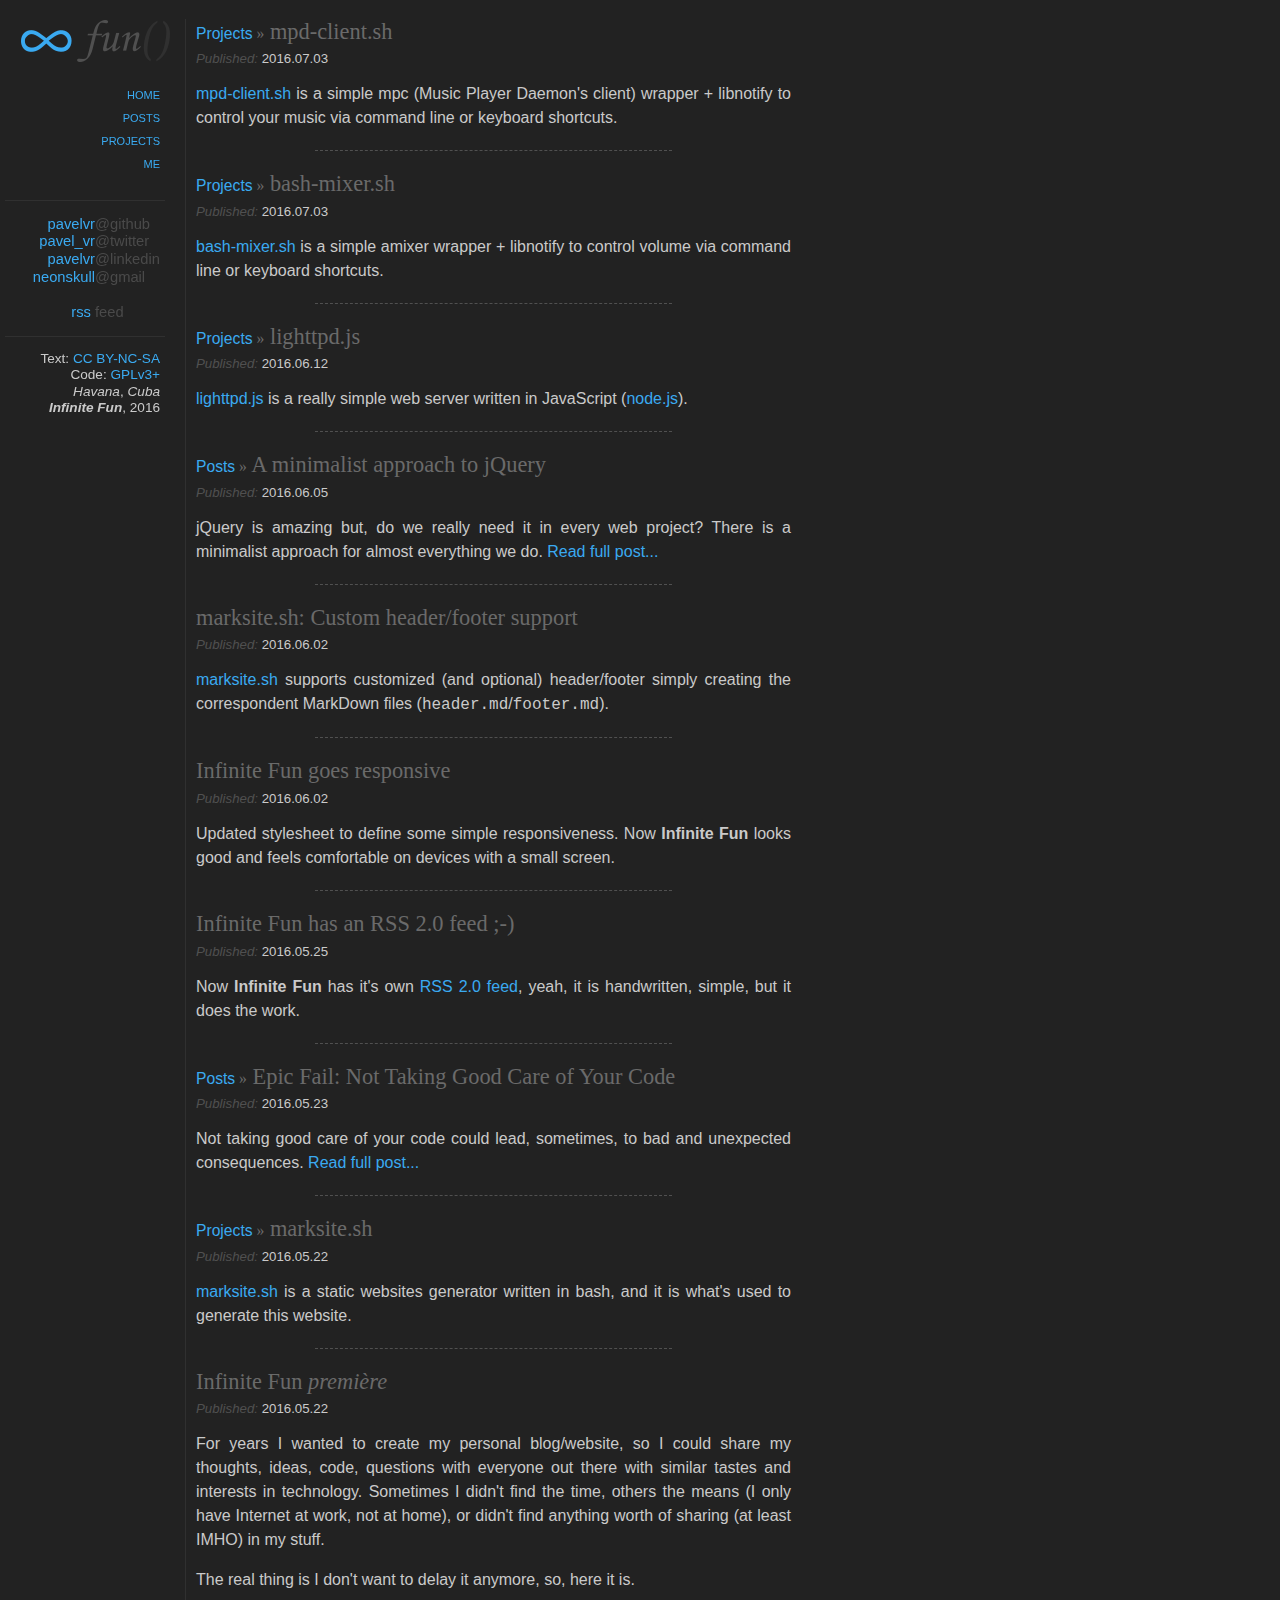
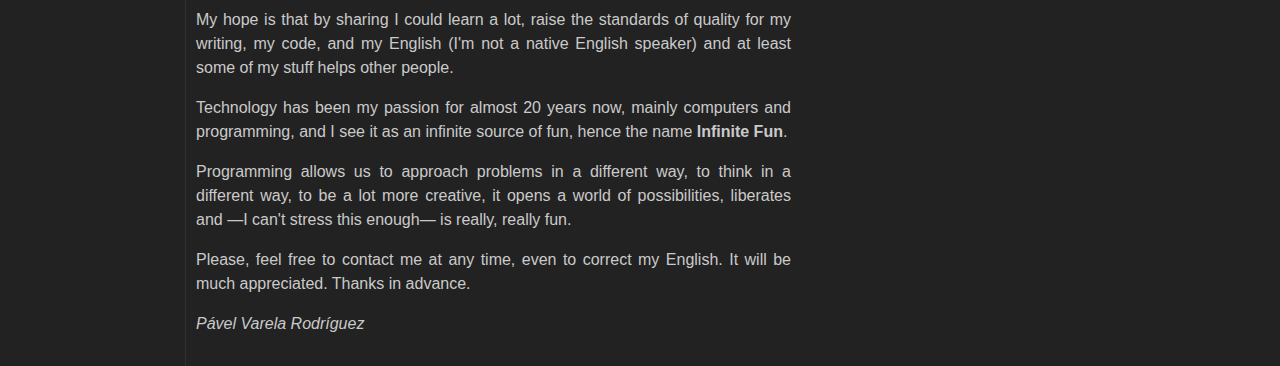
<file: index.html>
<!DOCTYPE html>
<html>
<head>
  <meta charset="utf-8">
  <meta name="generator" content="pandoc">
  <meta name="viewport" content="width=device-width, initial-scale=1.0, user-scalable=yes">
  <meta name="author" content="Pável Varela Rodríguez">
  <meta name="keywords" content="infinite fun, code, programming">
  <title>Infinite Fun – Home</title>
  <style type="text/css">code{white-space: pre;}</style>
  <link rel="stylesheet" href="css/styles.css">
  <!--[if lt IE 9]>
    <script src="//cdnjs.cloudflare.com/ajax/libs/html5shiv/3.7.3/html5shiv-printshiv.min.js"></script>
  <![endif]-->
</head>
<body>
<header>
<h1 class="title">Infinite Fun</h1>
<h2 class="author">Pável Varela Rodríguez</h2>
<h3 class="date">2016-07-03</h3>
</header>
<nav id="TOC">
<ul>
<li><a href="index.html">Home</a></li>
<li><a href="posts/index.html">Posts</a></li>
<li><a href="projects/index.html">Projects</a></li>
<li><a href="me.html">Me</a></li>
</ul>
</nav>
<h2 id="projects-mpd-client.sh"><span><a href="projects/index.html">Projects</a> »</span> mpd-client.sh</h2>
<h5 id="section" class="date">2016.07.03</h5>
<p><a href="projects/mpd-client.sh.html">mpd-client.sh</a> is a simple mpc (Music Player Daemon's client) wrapper + libnotify to control your music via command line or keyboard shortcuts.</p>
<hr />
<h2 id="projects-bash-mixer.sh"><span><a href="projects/index.html">Projects</a> »</span> bash-mixer.sh</h2>
<h5 id="section-1" class="date">2016.07.03</h5>
<p><a href="projects/bash-mixer.sh.html">bash-mixer.sh</a> is a simple amixer wrapper + libnotify to control volume via command line or keyboard shortcuts.</p>
<hr />
<h2 id="projects-lighttpd.js"><span><a href="projects/index.html">Projects</a> »</span> lighttpd.js</h2>
<h5 id="section-2" class="date">2016.06.12</h5>
<p><a href="projects/lighttpd.js.html">lighttpd.js</a> is a really simple web server written in JavaScript (<a href="http://nodejs.org/">node.js</a>).</p>
<hr />
<h2 id="posts-a-minimalist-approach-to-jquery"><span><a href="posts/index.html">Posts</a> »</span> A minimalist approach to jQuery</h2>
<h5 id="section-3" class="date">2016.06.05</h5>
<p>jQuery is amazing but, do we really need it in every web project? There is a minimalist approach for almost everything we do. <a href="posts/a-minimalist-approach-to-jquery.html">Read full post...</a></p>
<hr />
<h2 id="marksite.sh-custom-headerfooter-support">marksite.sh: Custom header/footer support</h2>
<h5 id="section-4" class="date">2016.06.02</h5>
<p><a href="projects/marksite.sh.html">marksite.sh</a> supports customized (and optional) header/footer simply creating the correspondent MarkDown files (<code>header.md</code>/<code>footer.md</code>).</p>
<hr />
<h2 id="infinite-fun-goes-responsive">Infinite Fun goes responsive</h2>
<h5 id="section-5" class="date">2016.06.02</h5>
<p>Updated stylesheet to define some simple responsiveness. Now <strong>Infinite Fun</strong> looks good and feels comfortable on devices with a small screen.</p>
<hr />
<h2 id="infinite-fun-has-an-rss-2.0-feed--">Infinite Fun has an RSS 2.0 feed ;-)</h2>
<h5 id="section-6" class="date">2016.05.25</h5>
<p>Now <strong>Infinite Fun</strong> has it's own <a href="rss.xml">RSS 2.0 feed</a>, yeah, it is handwritten, simple, but it does the work.</p>
<hr />
<h2 id="posts-epic-fail-not-taking-good-care-of-your-code"><span><a href="posts/index.html">Posts</a> »</span> Epic Fail: Not Taking Good Care of Your Code</h2>
<h5 id="section-7" class="date">2016.05.23</h5>
<p>Not taking good care of your code could lead, sometimes, to bad and unexpected consequences. <a href="posts/epic-fail-not-taking-good-care-of-your-code.html">Read full post...</a></p>
<hr />
<h2 id="projects-marksite.sh"><span><a href="projects/index.html">Projects</a> »</span> marksite.sh</h2>
<h5 id="section-8" class="date">2016.05.22</h5>
<p><a href="projects/marksite.sh.html">marksite.sh</a> is a static websites generator written in bash, and it is what's used to generate this website.</p>
<hr />
<h2 id="infinite-fun-première">Infinite Fun <em>première</em></h2>
<h5 id="section-9" class="date">2016.05.22</h5>
<p>For years I wanted to create my personal blog/website, so I could share my thoughts, ideas, code, questions with everyone out there with similar tastes and interests in technology. Sometimes I didn't find the time, others the means (I only have Internet at work, not at home), or didn't find anything worth of sharing (at least IMHO) in my stuff.</p>
<p>The real thing is I don't want to delay it anymore, so, here it is.</p>
<p>My hope is that by sharing I could learn a lot, raise the standards of quality for my writing, my code, and my English (I'm not a native English speaker) and at least some of my stuff helps other people.</p>
<p>Technology has been my passion for almost 20 years now, mainly computers and programming, and I see it as an infinite source of fun, hence the name <strong>Infinite Fun</strong>.</p>
<p>Programming allows us to approach problems in a different way, to think in a different way, to be a lot more creative, it opens a world of possibilities, liberates and —I can't stress this enough— is really, really fun.</p>
<p>Please, feel free to contact me at any time, even to correct my English. It will be much appreciated. Thanks in advance.</p>
<p><em>Pável Varela Rodríguez</em></p>
<div id="footer">
<hr />
<p id="social-links">
<a href="http://www.github.com/pavelvr" title="Fork me on GitHub">pavelvr</a><span class="social-text-id">@github</span><br /> <a href="http://www.twitter.com/pavel_vr" title="Follow me on Twitter">pavel_vr</a><span class="social-text-id">@twitter</span><br /> <a href="http://www.linkedin.com/in/pavelvr" title="Add me on LinkedIn">pavelvr</a><span class="social-text-id">@linkedin</span><br /> <script type="text/javascript">
<!--
h='&#x67;&#x6d;&#x61;&#x69;&#108;&#46;&#x63;&#x6f;&#x6d;';a='&#64;';n='&#110;&#x65;&#x6f;&#110;&#x73;&#x6b;&#x75;&#108;&#108;';e=n+a+h;
document.write('<a h'+'ref'+'="ma'+'ilto'+':'+e+'" clas'+'s="em' + 'ail">'+'&#110;&#x65;&#x6f;&#110;&#x73;&#x6b;&#x75;&#108;&#108;'+'<\/'+'a'+'>');
// -->
</script><noscript>&#110;&#x65;&#x6f;&#110;&#x73;&#x6b;&#x75;&#108;&#108;&#32;&#40;&#110;&#x65;&#x6f;&#110;&#x73;&#x6b;&#x75;&#108;&#108;&#32;&#x61;&#116;&#32;&#x67;&#x6d;&#x61;&#x69;&#108;&#32;&#100;&#x6f;&#116;&#32;&#x63;&#x6f;&#x6d;&#x29;</noscript><span class="social-text-id">@gmail</span><br /> <br /> <a href="rss.xml" title="RSS 2.0 Feed">rss</a> <span class="social-text-id">feed</span>
</p>
<hr />
<p id="copyright">
Text: <a href="https://creativecommons.org/">CC BY-NC-SA</a><br /> Code: <a href="http://www.gnu.org/copyleft/gpl.html">GPLv3+</a><br /> <em>Havana</em>, <em>Cuba</em><br /> <em><strong>Infinite Fun</strong></em>, 2016
</p>
</div>
<script type="text/javascript" src="js/sizzle.min.js"></script>
<script type="text/javascript" src="js/my.js"></script>
</body>
</html>
</file>
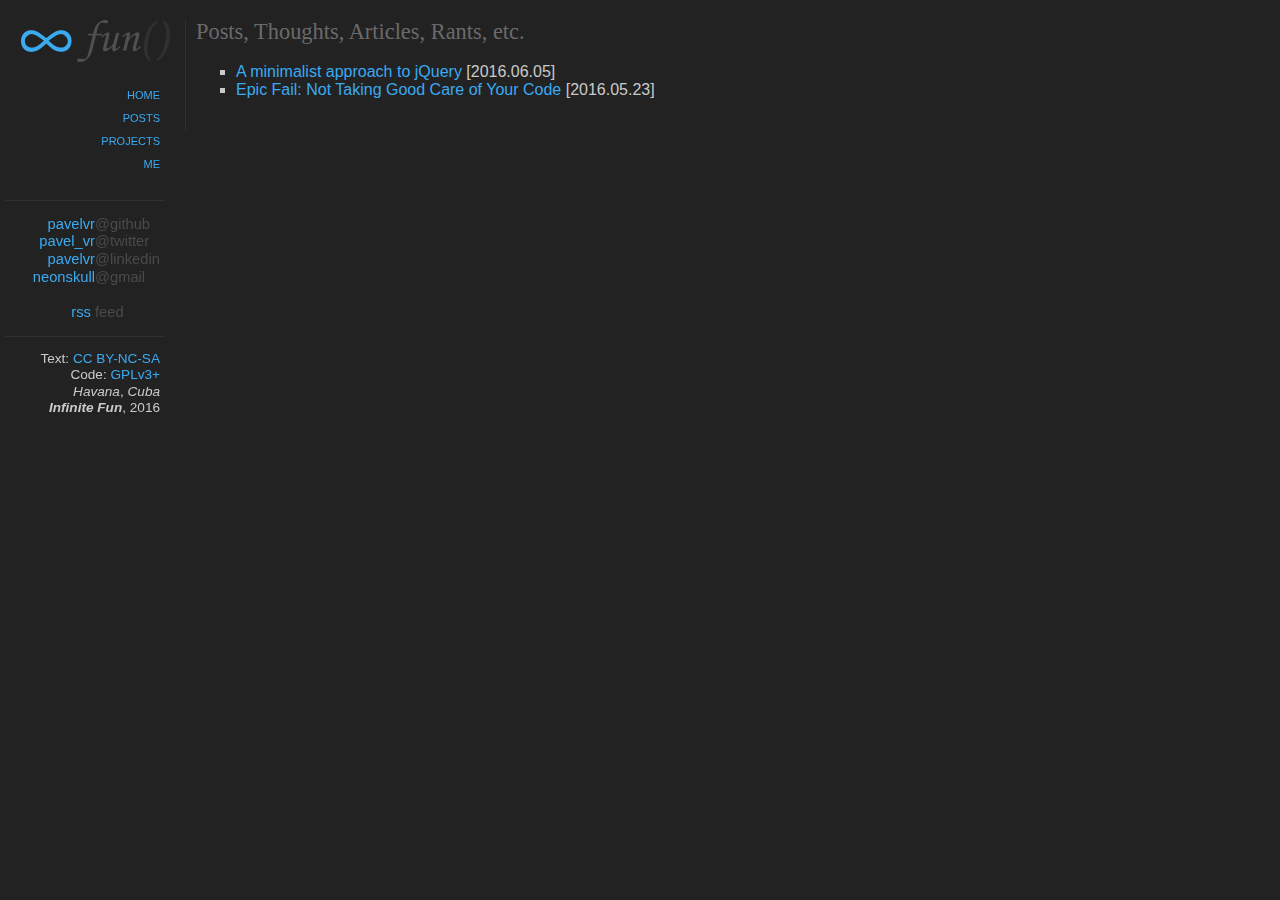
<file: posts/index.html>
<!DOCTYPE html>
<html>
<head>
  <meta charset="utf-8">
  <meta name="generator" content="pandoc">
  <meta name="viewport" content="width=device-width, initial-scale=1.0, user-scalable=yes">
  <meta name="author" content="Pável Varela Rodríguez">
  <meta name="keywords" content="posts, thoughts, articles">
  <title>Infinite Fun – Posts, Thoughts, Articles, Rants, etc.</title>
  <style type="text/css">code{white-space: pre;}</style>
  <link rel="stylesheet" href="../css/styles.css">
  <!--[if lt IE 9]>
    <script src="//cdnjs.cloudflare.com/ajax/libs/html5shiv/3.7.3/html5shiv-printshiv.min.js"></script>
  <![endif]-->
</head>
<body>
<header>
<h1 class="title">Infinite Fun</h1>
<h2 class="author">Pável Varela Rodríguez</h2>
<h3 class="date">2016-06-05</h3>
</header>
<nav id="TOC">
<ul>
<li><a href="../index.html">Home</a></li>
<li><a href="../posts/index.html">Posts</a></li>
<li><a href="../projects/index.html">Projects</a></li>
<li><a href="../me.html">Me</a></li>
</ul>
</nav>
<h2 id="posts-thoughts-articles-rants-etc.">Posts, Thoughts, Articles, Rants, etc.</h2>
<ul>
<li><a href="a-minimalist-approach-to-jquery.html">A minimalist approach to jQuery</a> [2016.06.05]</li>
<li><a href="epic-fail-not-taking-good-care-of-your-code.html">Epic Fail: Not Taking Good Care of Your Code</a> [2016.05.23]</li>
</ul>
<div id="footer">
<hr />
<p id="social-links">
<a href="http://www.github.com/pavelvr" title="Fork me on GitHub">pavelvr</a><span class="social-text-id">@github</span><br /> <a href="http://www.twitter.com/pavel_vr" title="Follow me on Twitter">pavel_vr</a><span class="social-text-id">@twitter</span><br /> <a href="http://www.linkedin.com/in/pavelvr" title="Add me on LinkedIn">pavelvr</a><span class="social-text-id">@linkedin</span><br /> <script type="text/javascript">
<!--
h='&#x67;&#x6d;&#x61;&#x69;&#108;&#46;&#x63;&#x6f;&#x6d;';a='&#64;';n='&#110;&#x65;&#x6f;&#110;&#x73;&#x6b;&#x75;&#108;&#108;';e=n+a+h;
document.write('<a h'+'ref'+'="ma'+'ilto'+':'+e+'" clas'+'s="em' + 'ail">'+'&#110;&#x65;&#x6f;&#110;&#x73;&#x6b;&#x75;&#108;&#108;'+'<\/'+'a'+'>');
// -->
</script><noscript>&#110;&#x65;&#x6f;&#110;&#x73;&#x6b;&#x75;&#108;&#108;&#32;&#40;&#110;&#x65;&#x6f;&#110;&#x73;&#x6b;&#x75;&#108;&#108;&#32;&#x61;&#116;&#32;&#x67;&#x6d;&#x61;&#x69;&#108;&#32;&#100;&#x6f;&#116;&#32;&#x63;&#x6f;&#x6d;&#x29;</noscript><span class="social-text-id">@gmail</span><br /> <br /> <a href="../rss.xml" title="RSS 2.0 Feed">rss</a> <span class="social-text-id">feed</span>
</p>
<hr />
<p id="copyright">
Text: <a href="https://creativecommons.org/">CC BY-NC-SA</a><br /> Code: <a href="http://www.gnu.org/copyleft/gpl.html">GPLv3+</a><br /> <em>Havana</em>, <em>Cuba</em><br /> <em><strong>Infinite Fun</strong></em>, 2016
</p>
</div>
<script type="text/javascript" src="../js/sizzle.min.js"></script>
<script type="text/javascript" src="../js/my.js"></script>
</body>
</html>
</file>
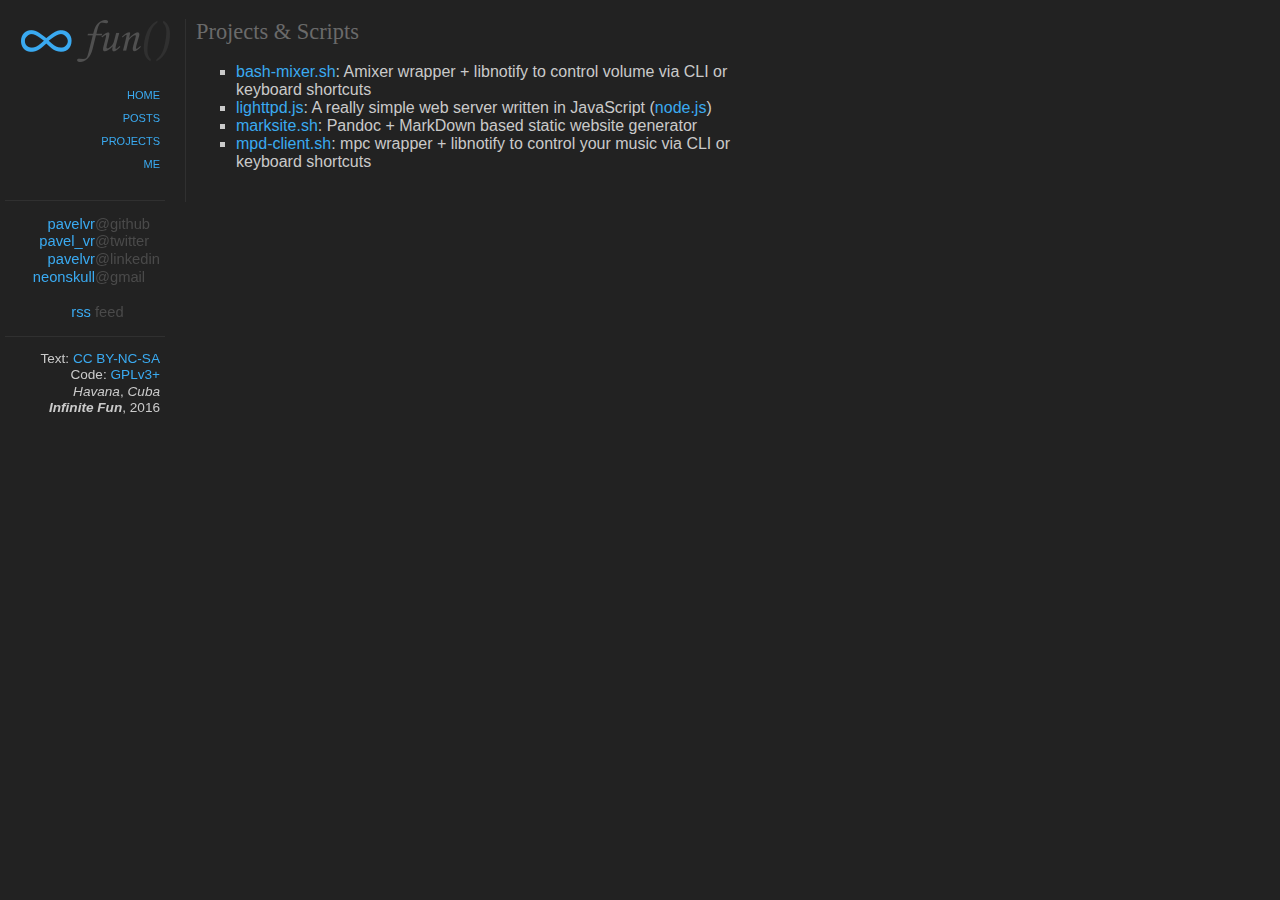
<file: projects/index.html>
<!DOCTYPE html>
<html>
<head>
  <meta charset="utf-8">
  <meta name="generator" content="pandoc">
  <meta name="viewport" content="width=device-width, initial-scale=1.0, user-scalable=yes">
  <meta name="author" content="Pável Varela Rodríguez">
  <meta name="keywords" content="projects, code, repositories, scripts, programming">
  <title>Infinite Fun – Projects &amp; Scripts</title>
  <style type="text/css">code{white-space: pre;}</style>
  <link rel="stylesheet" href="../css/styles.css">
  <!--[if lt IE 9]>
    <script src="//cdnjs.cloudflare.com/ajax/libs/html5shiv/3.7.3/html5shiv-printshiv.min.js"></script>
  <![endif]-->
</head>
<body>
<header>
<h1 class="title">Infinite Fun</h1>
<h2 class="author">Pável Varela Rodríguez</h2>
<h3 class="date">2016-07-03</h3>
</header>
<nav id="TOC">
<ul>
<li><a href="../index.html">Home</a></li>
<li><a href="../posts/index.html">Posts</a></li>
<li><a href="../projects/index.html">Projects</a></li>
<li><a href="../me.html">Me</a></li>
</ul>
</nav>
<h2 id="projects-scripts">Projects &amp; Scripts</h2>
<ul>
<li><a href="bash-mixer.sh.html">bash-mixer.sh</a>: Amixer wrapper + libnotify to control volume via CLI or keyboard shortcuts</li>
<li><a href="lighttpd.js.html">lighttpd.js</a>: A really simple web server written in JavaScript (<a href="http://nodejs.org/">node.js</a>)</li>
<li><a href="marksite.sh.html">marksite.sh</a>: Pandoc + MarkDown based static website generator</li>
<li><a href="mpd-client.sh.html">mpd-client.sh</a>: mpc wrapper + libnotify to control your music via CLI or keyboard shortcuts</li>
</ul>
<div id="footer">
<hr />
<p id="social-links">
<a href="http://www.github.com/pavelvr" title="Fork me on GitHub">pavelvr</a><span class="social-text-id">@github</span><br /> <a href="http://www.twitter.com/pavel_vr" title="Follow me on Twitter">pavel_vr</a><span class="social-text-id">@twitter</span><br /> <a href="http://www.linkedin.com/in/pavelvr" title="Add me on LinkedIn">pavelvr</a><span class="social-text-id">@linkedin</span><br /> <script type="text/javascript">
<!--
h='&#x67;&#x6d;&#x61;&#x69;&#108;&#46;&#x63;&#x6f;&#x6d;';a='&#64;';n='&#110;&#x65;&#x6f;&#110;&#x73;&#x6b;&#x75;&#108;&#108;';e=n+a+h;
document.write('<a h'+'ref'+'="ma'+'ilto'+':'+e+'" clas'+'s="em' + 'ail">'+'&#110;&#x65;&#x6f;&#110;&#x73;&#x6b;&#x75;&#108;&#108;'+'<\/'+'a'+'>');
// -->
</script><noscript>&#110;&#x65;&#x6f;&#110;&#x73;&#x6b;&#x75;&#108;&#108;&#32;&#40;&#110;&#x65;&#x6f;&#110;&#x73;&#x6b;&#x75;&#108;&#108;&#32;&#x61;&#116;&#32;&#x67;&#x6d;&#x61;&#x69;&#108;&#32;&#100;&#x6f;&#116;&#32;&#x63;&#x6f;&#x6d;&#x29;</noscript><span class="social-text-id">@gmail</span><br /> <br /> <a href="../rss.xml" title="RSS 2.0 Feed">rss</a> <span class="social-text-id">feed</span>
</p>
<hr />
<p id="copyright">
Text: <a href="https://creativecommons.org/">CC BY-NC-SA</a><br /> Code: <a href="http://www.gnu.org/copyleft/gpl.html">GPLv3+</a><br /> <em>Havana</em>, <em>Cuba</em><br /> <em><strong>Infinite Fun</strong></em>, 2016
</p>
</div>
<script type="text/javascript" src="../js/sizzle.min.js"></script>
<script type="text/javascript" src="../js/my.js"></script>
</body>
</html>
</file>
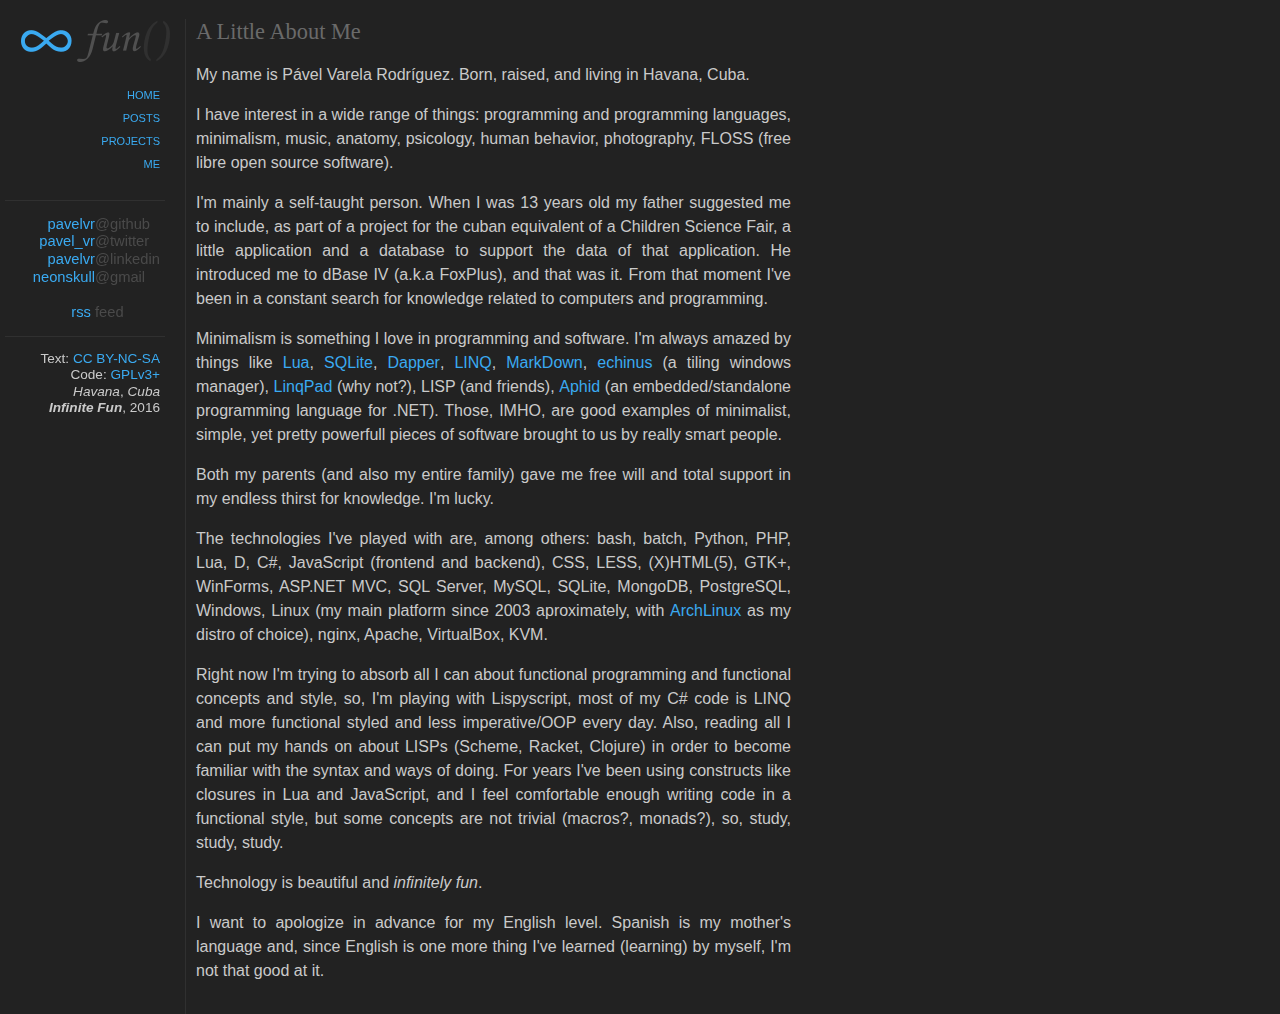
<file: me.html>
<!DOCTYPE html>
<html>
<head>
  <meta charset="utf-8">
  <meta name="generator" content="pandoc">
  <meta name="viewport" content="width=device-width, initial-scale=1.0, user-scalable=yes">
  <meta name="author" content="Pável Varela Rodríguez">
  <meta name="keywords" content="who am i, about me, cv, curriculum vitae">
  <title>Infinite Fun – Who Am I?</title>
  <style type="text/css">code{white-space: pre;}</style>
  <link rel="stylesheet" href="css/styles.css">
  <!--[if lt IE 9]>
    <script src="//cdnjs.cloudflare.com/ajax/libs/html5shiv/3.7.3/html5shiv-printshiv.min.js"></script>
  <![endif]-->
</head>
<body>
<header>
<h1 class="title">Infinite Fun</h1>
<h2 class="author">Pável Varela Rodríguez</h2>
<h3 class="date">2016-06-02</h3>
</header>
<nav id="TOC">
<ul>
<li><a href="index.html">Home</a></li>
<li><a href="posts/index.html">Posts</a></li>
<li><a href="projects/index.html">Projects</a></li>
<li><a href="me.html">Me</a></li>
</ul>
</nav>
<h2 id="a-little-about-me">A Little About Me</h2>
<p>My name is Pável Varela Rodríguez. Born, raised, and living in Havana, Cuba.</p>
<p>I have interest in a wide range of things: programming and programming languages, minimalism, music, anatomy, psicology, human behavior, photography, FLOSS (free libre open source software).</p>
<p>I'm mainly a self-taught person. When I was 13 years old my father suggested me to include, as part of a project for the cuban equivalent of a Children Science Fair, a little application and a database to support the data of that application. He introduced me to dBase IV (a.k.a FoxPlus), and that was it. From that moment I've been in a constant search for knowledge related to computers and programming.</p>
<p>Minimalism is something I love in programming and software. I'm always amazed by things like <a href="http://www.lua.org/">Lua</a>, <a href="http://www.sqlite.org/">SQLite</a>, <a href="https://github.com/SamSaffron/dapper-dot-net/">Dapper</a>, <a href="http://msdn.microsoft.com/en-us/netframework/aa904594.aspx">LINQ</a>, <a href="http://daringfireball.net/">MarkDown</a>, <a href="http://plhk.ru/">echinus</a> (a tiling windows manager), <a href="http://www.linqpad.net/">LinqPad</a> (why not?), LISP (and friends), <a href="http://autosectools.com/Aphid-Programming-Language">Aphid</a> (an embedded/standalone programming language for .NET). Those, IMHO, are good examples of minimalist, simple, yet pretty powerfull pieces of software brought to us by really smart people.</p>
<p>Both my parents (and also my entire family) gave me free will and total support in my endless thirst for knowledge. I'm lucky.</p>
<p>The technologies I've played with are, among others: bash, batch, Python, PHP, Lua, D, C#, JavaScript (frontend and backend), CSS, LESS, (X)HTML(5), GTK+, WinForms, ASP.NET MVC, SQL Server, MySQL, SQLite, MongoDB, PostgreSQL, Windows, Linux (my main platform since 2003 aproximately, with <a href="https://www.archlinux.org">ArchLinux</a> as my distro of choice), nginx, Apache, VirtualBox, KVM.</p>
<p>Right now I'm trying to absorb all I can about functional programming and functional concepts and style, so, I'm playing with Lispyscript, most of my C# code is LINQ and more functional styled and less imperative/OOP every day. Also, reading all I can put my hands on about LISPs (Scheme, Racket, Clojure) in order to become familiar with the syntax and ways of doing. For years I've been using constructs like closures in Lua and JavaScript, and I feel comfortable enough writing code in a functional style, but some concepts are not trivial (macros?, monads?), so, study, study, study.</p>
<p>Technology is beautiful and <em>infinitely fun</em>.</p>
<p>I want to apologize in advance for my English level. Spanish is my mother's language and, since English is one more thing I've learned (learning) by myself, I'm not that good at it.</p>
<div id="footer">
<hr />
<p id="social-links">
<a href="http://www.github.com/pavelvr" title="Fork me on GitHub">pavelvr</a><span class="social-text-id">@github</span><br /> <a href="http://www.twitter.com/pavel_vr" title="Follow me on Twitter">pavel_vr</a><span class="social-text-id">@twitter</span><br /> <a href="http://www.linkedin.com/in/pavelvr" title="Add me on LinkedIn">pavelvr</a><span class="social-text-id">@linkedin</span><br /> <script type="text/javascript">
<!--
h='&#x67;&#x6d;&#x61;&#x69;&#108;&#46;&#x63;&#x6f;&#x6d;';a='&#64;';n='&#110;&#x65;&#x6f;&#110;&#x73;&#x6b;&#x75;&#108;&#108;';e=n+a+h;
document.write('<a h'+'ref'+'="ma'+'ilto'+':'+e+'" clas'+'s="em' + 'ail">'+'&#110;&#x65;&#x6f;&#110;&#x73;&#x6b;&#x75;&#108;&#108;'+'<\/'+'a'+'>');
// -->
</script><noscript>&#110;&#x65;&#x6f;&#110;&#x73;&#x6b;&#x75;&#108;&#108;&#32;&#40;&#110;&#x65;&#x6f;&#110;&#x73;&#x6b;&#x75;&#108;&#108;&#32;&#x61;&#116;&#32;&#x67;&#x6d;&#x61;&#x69;&#108;&#32;&#100;&#x6f;&#116;&#32;&#x63;&#x6f;&#x6d;&#x29;</noscript><span class="social-text-id">@gmail</span><br /> <br /> <a href="rss.xml" title="RSS 2.0 Feed">rss</a> <span class="social-text-id">feed</span>
</p>
<hr />
<p id="copyright">
Text: <a href="https://creativecommons.org/">CC BY-NC-SA</a><br /> Code: <a href="http://www.gnu.org/copyleft/gpl.html">GPLv3+</a><br /> <em>Havana</em>, <em>Cuba</em><br /> <em><strong>Infinite Fun</strong></em>, 2016
</p>
</div>
<script type="text/javascript" src="js/sizzle.min.js"></script>
<script type="text/javascript" src="js/my.js"></script>
</body>
</html>
</file>
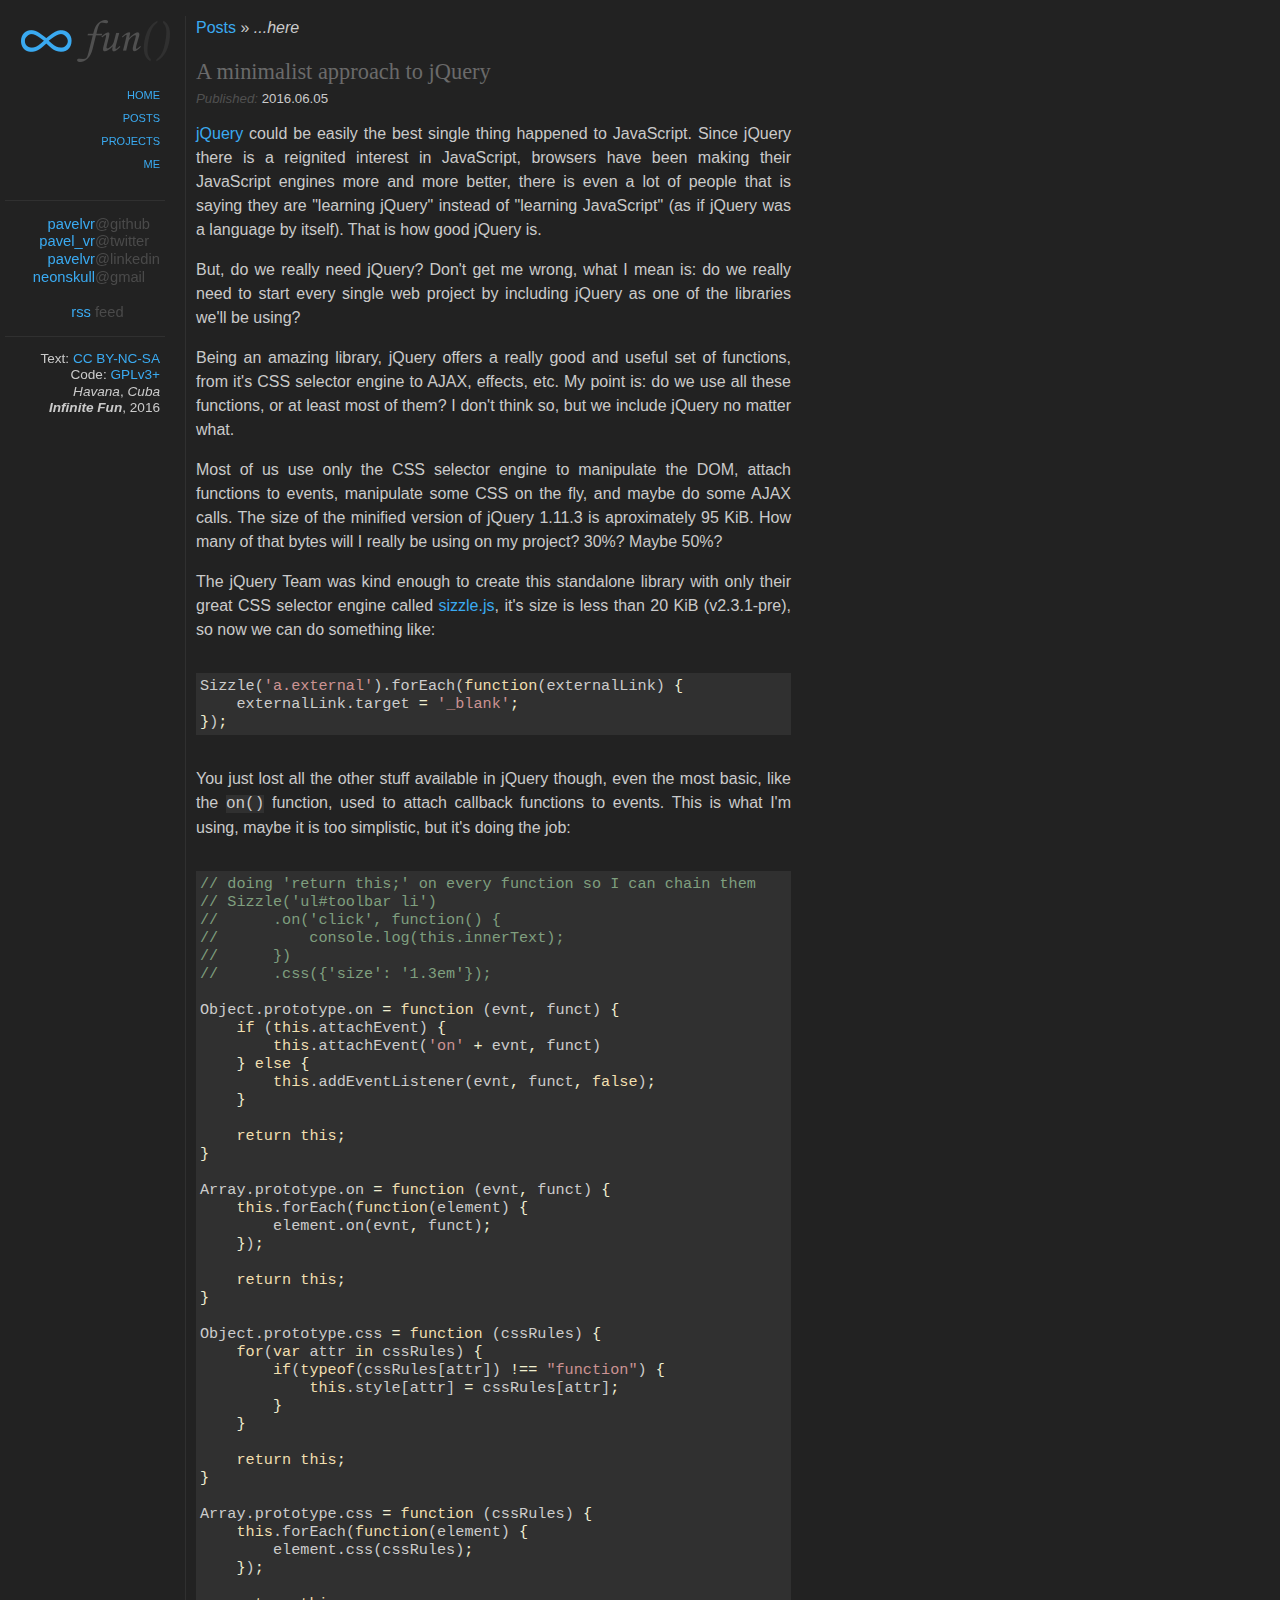
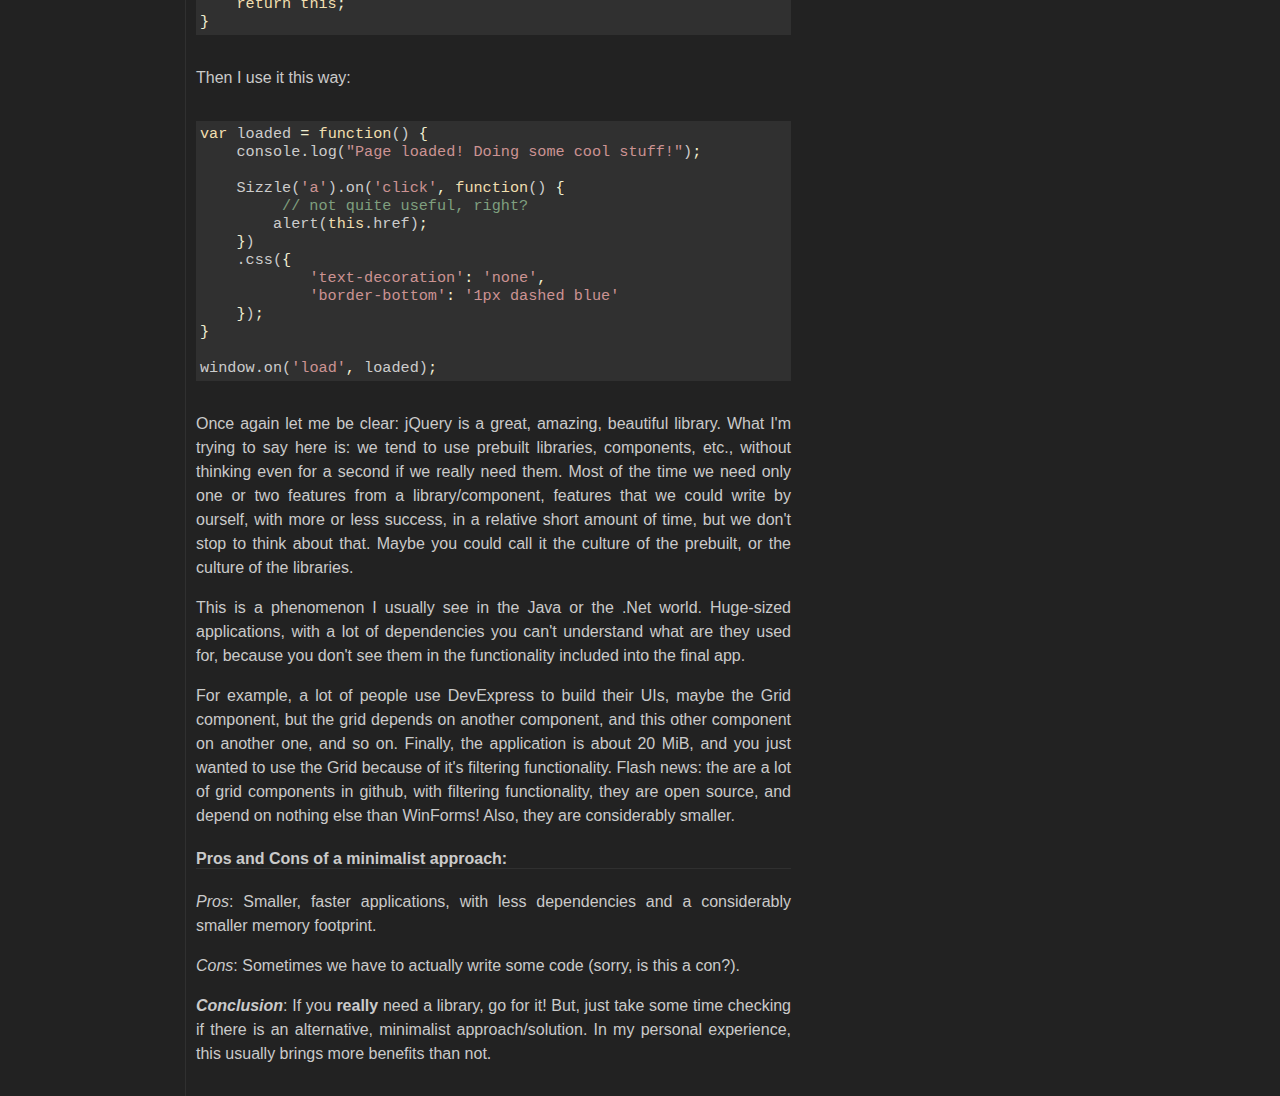
<file: posts/a-minimalist-approach-to-jquery.html>
<!DOCTYPE html>
<html>
<head>
  <meta charset="utf-8">
  <meta name="generator" content="pandoc">
  <meta name="viewport" content="width=device-width, initial-scale=1.0, user-scalable=yes">
  <meta name="author" content="Pável Varela Rodríguez">
  <meta name="keywords" content="minimalism, jquery">
  <title>Infinite Fun – A minimalist approach to jQuery</title>
  <style type="text/css">code{white-space: pre;}</style>
  <style type="text/css">
div.sourceCode { overflow-x: auto; }
table.sourceCode, tr.sourceCode, td.lineNumbers, td.sourceCode {
  margin: 0; padding: 0; vertical-align: baseline; border: none; }
table.sourceCode { width: 100%; line-height: 100%; background-color: #303030; color: #cccccc; }
td.lineNumbers { text-align: right; padding-right: 4px; padding-left: 4px; }
td.sourceCode { padding-left: 5px; }
pre, code { color: #cccccc; background-color: #303030; }
code > span.kw { color: #f0dfaf; } /* Keyword */
code > span.dt { color: #dfdfbf; } /* DataType */
code > span.dv { color: #dcdccc; } /* DecVal */
code > span.bn { color: #dca3a3; } /* BaseN */
code > span.fl { color: #c0bed1; } /* Float */
code > span.ch { color: #dca3a3; } /* Char */
code > span.st { color: #cc9393; } /* String */
code > span.co { color: #7f9f7f; } /* Comment */
code > span.ot { color: #efef8f; } /* Other */
code > span.al { color: #ffcfaf; } /* Alert */
code > span.fu { color: #efef8f; } /* Function */
code > span.er { color: #c3bf9f; } /* Error */
code > span.wa { color: #7f9f7f; font-weight: bold; } /* Warning */
code > span.cn { color: #dca3a3; font-weight: bold; } /* Constant */
code > span.sc { color: #dca3a3; } /* SpecialChar */
code > span.vs { color: #cc9393; } /* VerbatimString */
code > span.ss { color: #cc9393; } /* SpecialString */
code > span.im { } /* Import */
code > span.va { } /* Variable */
code > span.cf { color: #f0dfaf; } /* ControlFlow */
code > span.op { color: #f0efd0; } /* Operator */
code > span.bu { } /* BuiltIn */
code > span.ex { } /* Extension */
code > span.pp { color: #ffcfaf; font-weight: bold; } /* Preprocessor */
code > span.at { } /* Attribute */
code > span.do { color: #7f9f7f; } /* Documentation */
code > span.an { color: #7f9f7f; font-weight: bold; } /* Annotation */
code > span.cv { color: #7f9f7f; font-weight: bold; } /* CommentVar */
code > span.in { color: #7f9f7f; font-weight: bold; } /* Information */
  </style>
  <link rel="stylesheet" href="../css/styles.css">
  <!--[if lt IE 9]>
    <script src="//cdnjs.cloudflare.com/ajax/libs/html5shiv/3.7.3/html5shiv-printshiv.min.js"></script>
  <![endif]-->
</head>
<body>
<header>
<h1 class="title">Infinite Fun</h1>
<h2 class="author">Pável Varela Rodríguez</h2>
<h3 class="date">2016-06-05</h3>
</header>
<nav id="TOC">
<ul>
<li><a href="../index.html">Home</a></li>
<li><a href="../posts/index.html">Posts</a></li>
<li><a href="../projects/index.html">Projects</a></li>
<li><a href="../me.html">Me</a></li>
</ul>
</nav>
<p><a href="index.html">Posts</a> » <em>...here</em></p>
<h2 id="a-minimalist-approach-to-jquery">A minimalist approach to jQuery</h2>
<h5 id="section" class="date">2016.06.05</h5>
<p><a href="http://jquery.com/">jQuery</a> could be easily the best single thing happened to JavaScript. Since jQuery there is a reignited interest in JavaScript, browsers have been making their JavaScript engines more and more better, there is even a lot of people that is saying they are &quot;learning jQuery&quot; instead of &quot;learning JavaScript&quot; (as if jQuery was a language by itself). That is how good jQuery is.</p>
<p>But, do we really need jQuery? Don't get me wrong, what I mean is: do we really need to start every single web project by including jQuery as one of the libraries we'll be using?</p>
<p>Being an amazing library, jQuery offers a really good and useful set of functions, from it's CSS selector engine to AJAX, effects, etc. My point is: do we use all these functions, or at least most of them? I don't think so, but we include jQuery no matter what.</p>
<p>Most of us use only the CSS selector engine to manipulate the DOM, attach functions to events, manipulate some CSS on the fly, and maybe do some AJAX calls. The size of the minified version of jQuery 1.11.3 is aproximately 95 KiB. How many of that bytes will I really be using on my project? 30%? Maybe 50%?</p>
<p>The jQuery Team was kind enough to create this standalone library with only their great CSS selector engine called <a href="https://sizzlejs.com/">sizzle.js</a>, it's size is less than 20 KiB (v2.3.1-pre), so now we can do something like:</p>
<div class="sourceCode"><pre class="sourceCode javascript"><code class="sourceCode javascript"><span class="at">Sizzle</span>(<span class="st">&#39;a.external&#39;</span>).<span class="at">forEach</span>(<span class="kw">function</span>(externalLink) <span class="op">{</span>
    <span class="va">externalLink</span>.<span class="at">target</span> <span class="op">=</span> <span class="st">&#39;_blank&#39;</span><span class="op">;</span>
<span class="op">}</span>)<span class="op">;</span></code></pre></div>
<p>You just lost all the other stuff available in jQuery though, even the most basic, like the <code>on()</code> function, used to attach callback functions to events. This is what I'm using, maybe it is too simplistic, but it's doing the job:</p>
<div class="sourceCode"><pre class="sourceCode javascript"><code class="sourceCode javascript"><span class="co">// doing &#39;return this;&#39; on every function so I can chain them</span>
<span class="co">// Sizzle(&#39;ul#toolbar li&#39;)</span>
<span class="co">//      .on(&#39;click&#39;, function() {</span>
<span class="co">//          console.log(this.innerText);</span>
<span class="co">//      })</span>
<span class="co">//      .css({&#39;size&#39;: &#39;1.3em&#39;});</span>

<span class="va">Object</span>.<span class="va">prototype</span>.<span class="at">on</span> <span class="op">=</span> <span class="kw">function</span> (evnt<span class="op">,</span> funct) <span class="op">{</span>
    <span class="cf">if</span> (<span class="kw">this</span>.<span class="at">attachEvent</span>) <span class="op">{</span>
        <span class="kw">this</span>.<span class="at">attachEvent</span>(<span class="st">&#39;on&#39;</span> <span class="op">+</span> evnt<span class="op">,</span> funct)
    <span class="op">}</span> <span class="cf">else</span> <span class="op">{</span>
        <span class="kw">this</span>.<span class="at">addEventListener</span>(evnt<span class="op">,</span> funct<span class="op">,</span> <span class="kw">false</span>)<span class="op">;</span>
    <span class="op">}</span>

    <span class="cf">return</span> <span class="kw">this</span><span class="op">;</span>
<span class="op">}</span>

<span class="va">Array</span>.<span class="va">prototype</span>.<span class="at">on</span> <span class="op">=</span> <span class="kw">function</span> (evnt<span class="op">,</span> funct) <span class="op">{</span>
    <span class="kw">this</span>.<span class="at">forEach</span>(<span class="kw">function</span>(element) <span class="op">{</span>
        <span class="va">element</span>.<span class="at">on</span>(evnt<span class="op">,</span> funct)<span class="op">;</span>
    <span class="op">}</span>)<span class="op">;</span>

    <span class="cf">return</span> <span class="kw">this</span><span class="op">;</span>
<span class="op">}</span>

<span class="va">Object</span>.<span class="va">prototype</span>.<span class="at">css</span> <span class="op">=</span> <span class="kw">function</span> (cssRules) <span class="op">{</span>
    <span class="cf">for</span>(<span class="kw">var</span> attr <span class="kw">in</span> cssRules) <span class="op">{</span>
        <span class="cf">if</span>(<span class="kw">typeof</span>(cssRules[attr]) <span class="op">!==</span> <span class="st">&quot;function&quot;</span>) <span class="op">{</span>
            <span class="kw">this</span>.<span class="at">style</span>[attr] <span class="op">=</span> cssRules[attr]<span class="op">;</span>
        <span class="op">}</span>
    <span class="op">}</span>

    <span class="cf">return</span> <span class="kw">this</span><span class="op">;</span>
<span class="op">}</span>

<span class="va">Array</span>.<span class="va">prototype</span>.<span class="at">css</span> <span class="op">=</span> <span class="kw">function</span> (cssRules) <span class="op">{</span>
    <span class="kw">this</span>.<span class="at">forEach</span>(<span class="kw">function</span>(element) <span class="op">{</span>
        <span class="va">element</span>.<span class="at">css</span>(cssRules)<span class="op">;</span>
    <span class="op">}</span>)<span class="op">;</span>

    <span class="cf">return</span> <span class="kw">this</span><span class="op">;</span>
<span class="op">}</span></code></pre></div>
<p>Then I use it this way:</p>
<div class="sourceCode"><pre class="sourceCode javascript"><code class="sourceCode javascript"><span class="kw">var</span> loaded <span class="op">=</span> <span class="kw">function</span>() <span class="op">{</span>
    <span class="va">console</span>.<span class="at">log</span>(<span class="st">&quot;Page loaded! Doing some cool stuff!&quot;</span>)<span class="op">;</span>

    <span class="at">Sizzle</span>(<span class="st">&#39;a&#39;</span>).<span class="at">on</span>(<span class="st">&#39;click&#39;</span><span class="op">,</span> <span class="kw">function</span>() <span class="op">{</span>
         <span class="co">// not quite useful, right?</span>
        <span class="at">alert</span>(<span class="kw">this</span>.<span class="at">href</span>)<span class="op">;</span>
    <span class="op">}</span>)
    .<span class="at">css</span>(<span class="op">{</span>
            <span class="st">&#39;text-decoration&#39;</span><span class="op">:</span> <span class="st">&#39;none&#39;</span><span class="op">,</span>
            <span class="st">&#39;border-bottom&#39;</span><span class="op">:</span> <span class="st">&#39;1px dashed blue&#39;</span>
    <span class="op">}</span>)<span class="op">;</span>
<span class="op">}</span>

<span class="va">window</span>.<span class="at">on</span>(<span class="st">&#39;load&#39;</span><span class="op">,</span> loaded)<span class="op">;</span></code></pre></div>
<p>Once again let me be clear: jQuery is a great, amazing, beautiful library. What I'm trying to say here is: we tend to use prebuilt libraries, components, etc., without thinking even for a second if we really need them. Most of the time we need only one or two features from a library/component, features that we could write by ourself, with more or less success, in a relative short amount of time, but we don't stop to think about that. Maybe you could call it the culture of the prebuilt, or the culture of the libraries.</p>
<p>This is a phenomenon I usually see in the Java or the .Net world. Huge-sized applications, with a lot of dependencies you can't understand what are they used for, because you don't see them in the functionality included into the final app.</p>
<p>For example, a lot of people use DevExpress to build their UIs, maybe the Grid component, but the grid depends on another component, and this other component on another one, and so on. Finally, the application is about 20 MiB, and you just wanted to use the Grid because of it's filtering functionality. Flash news: the are a lot of grid components in github, with filtering functionality, they are open source, and depend on nothing else than WinForms! Also, they are considerably smaller.</p>
<h4 id="pros-and-cons-of-a-minimalist-approach">Pros and Cons of a minimalist approach:</h4>
<p><em>Pros</em>: Smaller, faster applications, with less dependencies and a considerably smaller memory footprint.</p>
<p><em>Cons</em>: Sometimes we have to actually write some code (sorry, is this a con?).</p>
<p><em><strong>Conclusion</strong></em>: If you <strong>really</strong> need a library, go for it! But, just take some time checking if there is an alternative, minimalist approach/solution. In my personal experience, this usually brings more benefits than not.</p>
<div id="footer">
<hr />
<p id="social-links">
<a href="http://www.github.com/pavelvr" title="Fork me on GitHub">pavelvr</a><span class="social-text-id">@github</span><br /> <a href="http://www.twitter.com/pavel_vr" title="Follow me on Twitter">pavel_vr</a><span class="social-text-id">@twitter</span><br /> <a href="http://www.linkedin.com/in/pavelvr" title="Add me on LinkedIn">pavelvr</a><span class="social-text-id">@linkedin</span><br /> <script type="text/javascript">
<!--
h='&#x67;&#x6d;&#x61;&#x69;&#108;&#46;&#x63;&#x6f;&#x6d;';a='&#64;';n='&#110;&#x65;&#x6f;&#110;&#x73;&#x6b;&#x75;&#108;&#108;';e=n+a+h;
document.write('<a h'+'ref'+'="ma'+'ilto'+':'+e+'" clas'+'s="em' + 'ail">'+'&#110;&#x65;&#x6f;&#110;&#x73;&#x6b;&#x75;&#108;&#108;'+'<\/'+'a'+'>');
// -->
</script><noscript>&#110;&#x65;&#x6f;&#110;&#x73;&#x6b;&#x75;&#108;&#108;&#32;&#40;&#110;&#x65;&#x6f;&#110;&#x73;&#x6b;&#x75;&#108;&#108;&#32;&#x61;&#116;&#32;&#x67;&#x6d;&#x61;&#x69;&#108;&#32;&#100;&#x6f;&#116;&#32;&#x63;&#x6f;&#x6d;&#x29;</noscript><span class="social-text-id">@gmail</span><br /> <br /> <a href="../rss.xml" title="RSS 2.0 Feed">rss</a> <span class="social-text-id">feed</span>
</p>
<hr />
<p id="copyright">
Text: <a href="https://creativecommons.org/">CC BY-NC-SA</a><br /> Code: <a href="http://www.gnu.org/copyleft/gpl.html">GPLv3+</a><br /> <em>Havana</em>, <em>Cuba</em><br /> <em><strong>Infinite Fun</strong></em>, 2016
</p>
</div>
<script type="text/javascript" src="../js/sizzle.min.js"></script>
<script type="text/javascript" src="../js/my.js"></script>
</body>
</html>
</file>
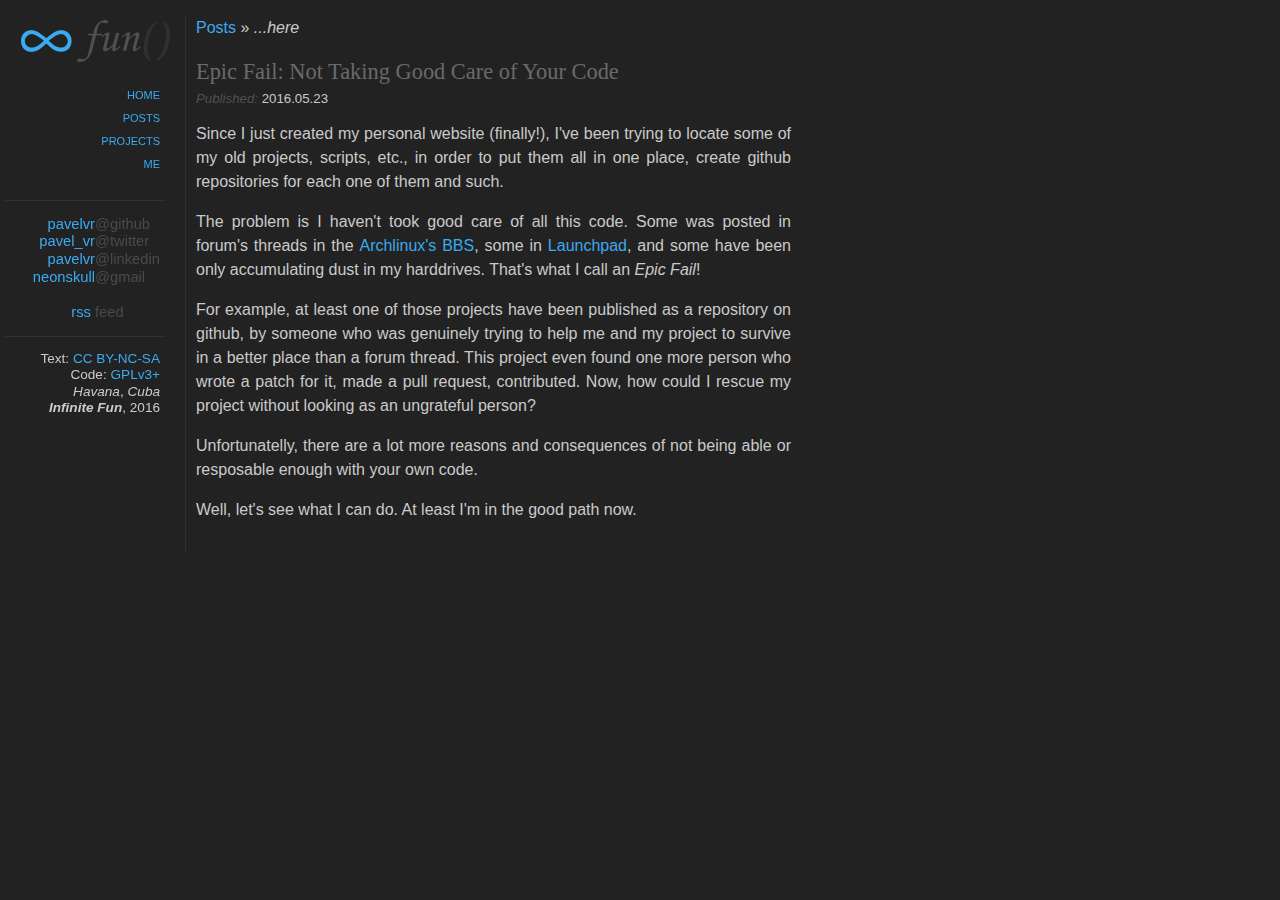
<file: posts/epic-fail-not-taking-good-care-of-your-code.html>
<!DOCTYPE html>
<html>
<head>
  <meta charset="utf-8">
  <meta name="generator" content="pandoc">
  <meta name="viewport" content="width=device-width, initial-scale=1.0, user-scalable=yes">
  <meta name="author" content="Pável Varela Rodríguez">
  <meta name="keywords" content="epic fail, post">
  <title>Infinite Fun – Epic Fail, Not Taking Good Care of Your Code</title>
  <style type="text/css">code{white-space: pre;}</style>
  <link rel="stylesheet" href="../css/styles.css">
  <!--[if lt IE 9]>
    <script src="//cdnjs.cloudflare.com/ajax/libs/html5shiv/3.7.3/html5shiv-printshiv.min.js"></script>
  <![endif]-->
</head>
<body>
<header>
<h1 class="title">Infinite Fun</h1>
<h2 class="author">Pável Varela Rodríguez</h2>
<h3 class="date">2016-05-23</h3>
</header>
<nav id="TOC">
<ul>
<li><a href="../index.html">Home</a></li>
<li><a href="../posts/index.html">Posts</a></li>
<li><a href="../projects/index.html">Projects</a></li>
<li><a href="../me.html">Me</a></li>
</ul>
</nav>
<p><a href="index.html">Posts</a> » <em>...here</em></p>
<h2 id="epic-fail-not-taking-good-care-of-your-code">Epic Fail: Not Taking Good Care of Your Code</h2>
<h5 id="section" class="date">2016.05.23</h5>
<p>Since I just created my personal website (finally!), I've been trying to locate some of my old projects, scripts, etc., in order to put them all in one place, create github repositories for each one of them and such.</p>
<p>The problem is I haven't took good care of all this code. Some was posted in forum's threads in the <a href="https://bbs.archlinux.org/">Archlinux's BBS</a>, some in <a href="https://launchpad.net">Launchpad</a>, and some have been only accumulating dust in my harddrives. That's what I call an <em>Epic Fail</em>!</p>
<p>For example, at least one of those projects have been published as a repository on github, by someone who was genuinely trying to help me and my project to survive in a better place than a forum thread. This project even found one more person who wrote a patch for it, made a pull request, contributed. Now, how could I rescue my project without looking as an ungrateful person?</p>
<p>Unfortunatelly, there are a lot more reasons and consequences of not being able or resposable enough with your own code.</p>
<p>Well, let's see what I can do. At least I'm in the good path now.</p>
<div id="footer">
<hr />
<p id="social-links">
<a href="http://www.github.com/pavelvr" title="Fork me on GitHub">pavelvr</a><span class="social-text-id">@github</span><br /> <a href="http://www.twitter.com/pavel_vr" title="Follow me on Twitter">pavel_vr</a><span class="social-text-id">@twitter</span><br /> <a href="http://www.linkedin.com/in/pavelvr" title="Add me on LinkedIn">pavelvr</a><span class="social-text-id">@linkedin</span><br /> <script type="text/javascript">
<!--
h='&#x67;&#x6d;&#x61;&#x69;&#108;&#46;&#x63;&#x6f;&#x6d;';a='&#64;';n='&#110;&#x65;&#x6f;&#110;&#x73;&#x6b;&#x75;&#108;&#108;';e=n+a+h;
document.write('<a h'+'ref'+'="ma'+'ilto'+':'+e+'" clas'+'s="em' + 'ail">'+'&#110;&#x65;&#x6f;&#110;&#x73;&#x6b;&#x75;&#108;&#108;'+'<\/'+'a'+'>');
// -->
</script><noscript>&#110;&#x65;&#x6f;&#110;&#x73;&#x6b;&#x75;&#108;&#108;&#32;&#40;&#110;&#x65;&#x6f;&#110;&#x73;&#x6b;&#x75;&#108;&#108;&#32;&#x61;&#116;&#32;&#x67;&#x6d;&#x61;&#x69;&#108;&#32;&#100;&#x6f;&#116;&#32;&#x63;&#x6f;&#x6d;&#x29;</noscript><span class="social-text-id">@gmail</span><br /> <br /> <a href="../rss.xml" title="RSS 2.0 Feed">rss</a> <span class="social-text-id">feed</span>
</p>
<hr />
<p id="copyright">
Text: <a href="https://creativecommons.org/">CC BY-NC-SA</a><br /> Code: <a href="http://www.gnu.org/copyleft/gpl.html">GPLv3+</a><br /> <em>Havana</em>, <em>Cuba</em><br /> <em><strong>Infinite Fun</strong></em>, 2016
</p>
</div>
<script type="text/javascript" src="../js/sizzle.min.js"></script>
<script type="text/javascript" src="../js/my.js"></script>
</body>
</html>
</file>
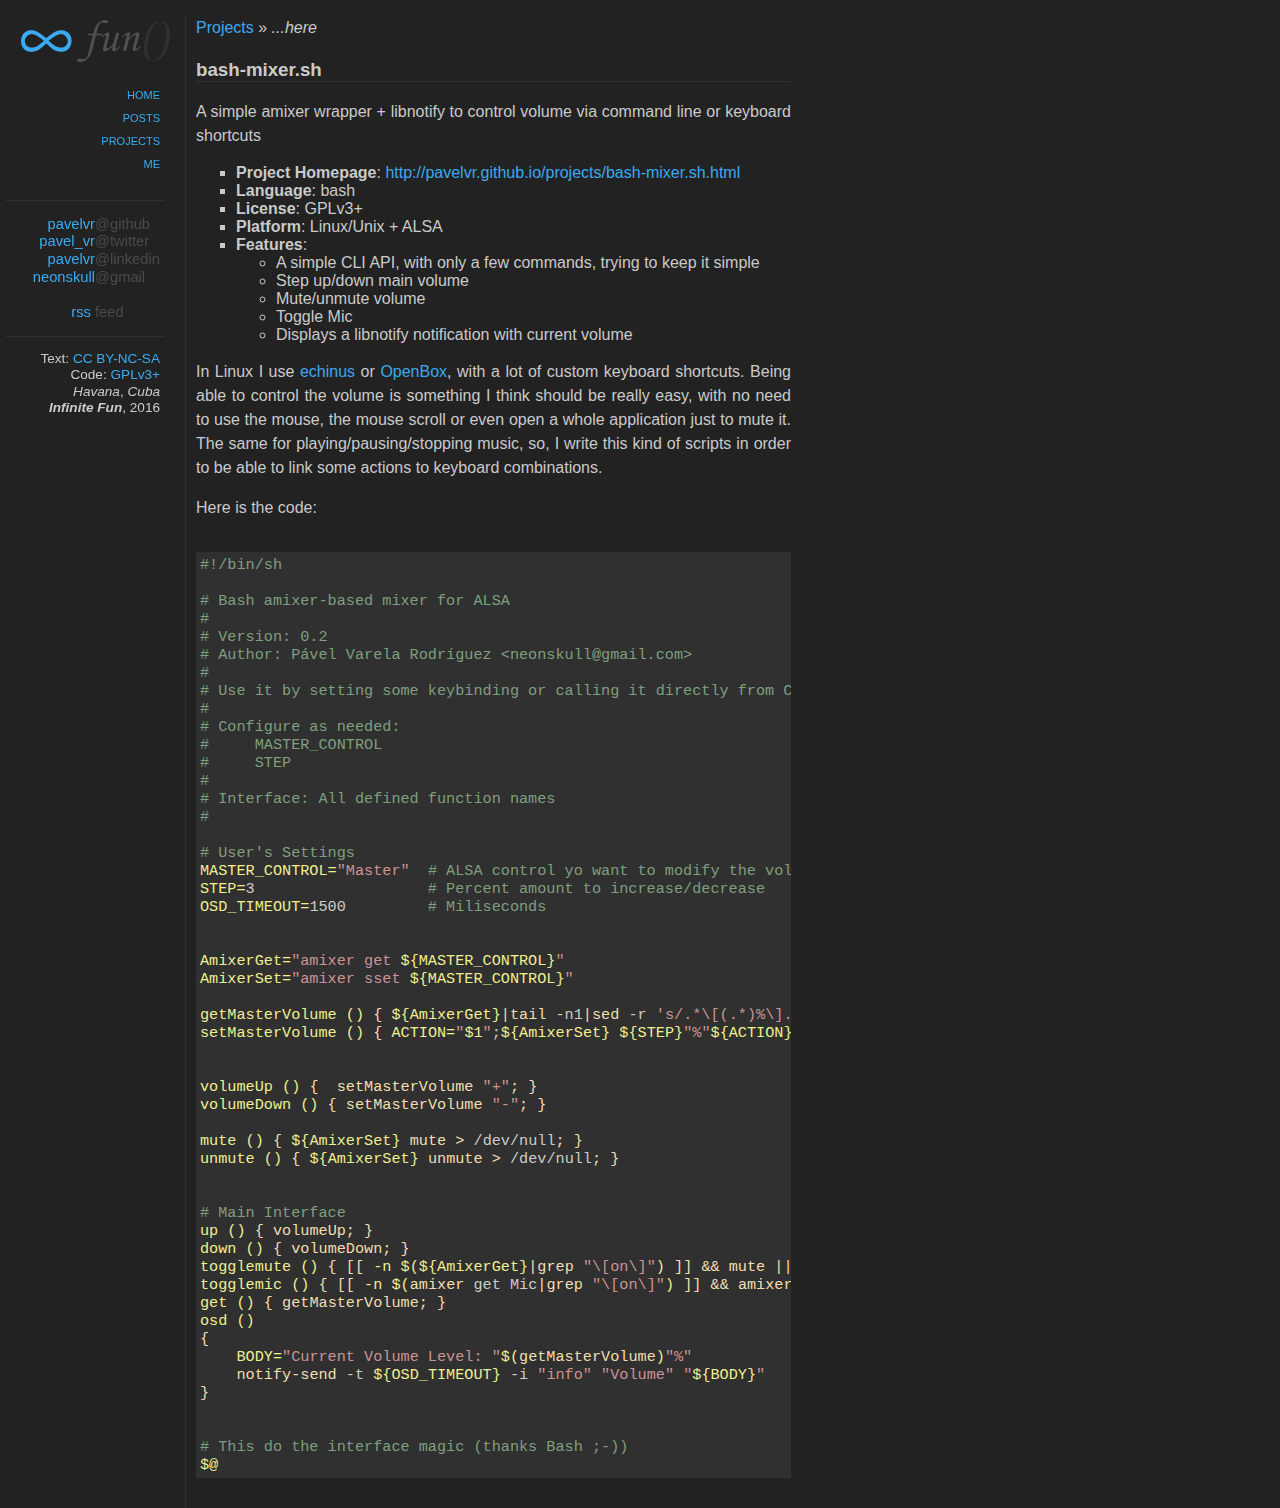
<file: projects/bash-mixer.sh.html>
<!DOCTYPE html>
<html>
<head>
  <meta charset="utf-8">
  <meta name="generator" content="pandoc">
  <meta name="viewport" content="width=device-width, initial-scale=1.0, user-scalable=yes">
  <meta name="author" content="Pável Varela Rodríguez">
  <meta name="keywords" content="bash-mixer, bash">
  <title>Infinite Fun – bash-mixer.sh</title>
  <style type="text/css">code{white-space: pre;}</style>
  <style type="text/css">
div.sourceCode { overflow-x: auto; }
table.sourceCode, tr.sourceCode, td.lineNumbers, td.sourceCode {
  margin: 0; padding: 0; vertical-align: baseline; border: none; }
table.sourceCode { width: 100%; line-height: 100%; background-color: #303030; color: #cccccc; }
td.lineNumbers { text-align: right; padding-right: 4px; padding-left: 4px; }
td.sourceCode { padding-left: 5px; }
pre, code { color: #cccccc; background-color: #303030; }
code > span.kw { color: #f0dfaf; } /* Keyword */
code > span.dt { color: #dfdfbf; } /* DataType */
code > span.dv { color: #dcdccc; } /* DecVal */
code > span.bn { color: #dca3a3; } /* BaseN */
code > span.fl { color: #c0bed1; } /* Float */
code > span.ch { color: #dca3a3; } /* Char */
code > span.st { color: #cc9393; } /* String */
code > span.co { color: #7f9f7f; } /* Comment */
code > span.ot { color: #efef8f; } /* Other */
code > span.al { color: #ffcfaf; } /* Alert */
code > span.fu { color: #efef8f; } /* Function */
code > span.er { color: #c3bf9f; } /* Error */
code > span.wa { color: #7f9f7f; font-weight: bold; } /* Warning */
code > span.cn { color: #dca3a3; font-weight: bold; } /* Constant */
code > span.sc { color: #dca3a3; } /* SpecialChar */
code > span.vs { color: #cc9393; } /* VerbatimString */
code > span.ss { color: #cc9393; } /* SpecialString */
code > span.im { } /* Import */
code > span.va { } /* Variable */
code > span.cf { color: #f0dfaf; } /* ControlFlow */
code > span.op { color: #f0efd0; } /* Operator */
code > span.bu { } /* BuiltIn */
code > span.ex { } /* Extension */
code > span.pp { color: #ffcfaf; font-weight: bold; } /* Preprocessor */
code > span.at { } /* Attribute */
code > span.do { color: #7f9f7f; } /* Documentation */
code > span.an { color: #7f9f7f; font-weight: bold; } /* Annotation */
code > span.cv { color: #7f9f7f; font-weight: bold; } /* CommentVar */
code > span.in { color: #7f9f7f; font-weight: bold; } /* Information */
  </style>
  <link rel="stylesheet" href="../css/styles.css">
  <!--[if lt IE 9]>
    <script src="//cdnjs.cloudflare.com/ajax/libs/html5shiv/3.7.3/html5shiv-printshiv.min.js"></script>
  <![endif]-->
</head>
<body>
<header>
<h1 class="title">Infinite Fun</h1>
<h2 class="author">Pável Varela Rodríguez</h2>
<h3 class="date">2016-07-03</h3>
</header>
<nav id="TOC">
<ul>
<li><a href="../index.html">Home</a></li>
<li><a href="../posts/index.html">Posts</a></li>
<li><a href="../projects/index.html">Projects</a></li>
<li><a href="../me.html">Me</a></li>
</ul>
</nav>
<p><a href="index.html">Projects</a> » <em>...here</em></p>
<h3 id="bash-mixer.sh">bash-mixer.sh</h3>
<p>A simple amixer wrapper + libnotify to control volume via command line or keyboard shortcuts</p>
<ul>
<li><strong>Project Homepage</strong>: <a href="bash-mixer.sh.html">http://pavelvr.github.io/projects/bash-mixer.sh.html</a></li>
<li><strong>Language</strong>: bash</li>
<li><strong>License</strong>: GPLv3+</li>
<li><strong>Platform</strong>: Linux/Unix + ALSA</li>
<li><strong>Features</strong>:
<ul>
<li>A simple CLI API, with only a few commands, trying to keep it simple</li>
<li>Step up/down main volume</li>
<li>Mute/unmute volume</li>
<li>Toggle Mic</li>
<li>Displays a libnotify notification with current volume</li>
</ul></li>
</ul>
<p>In Linux I use <a href="http://plhk.ru/">echinus</a> or <a href="http://www.openbox.org/">OpenBox</a>, with a lot of custom keyboard shortcuts. Being able to control the volume is something I think should be really easy, with no need to use the mouse, the mouse scroll or even open a whole application just to mute it. The same for playing/pausing/stopping music, so, I write this kind of scripts in order to be able to link some actions to keyboard combinations.</p>
<p>Here is the code:</p>
<div class="sourceCode"><pre class="sourceCode bash"><code class="sourceCode bash"><span class="co">#!/bin/sh</span>

<span class="co"># Bash amixer-based mixer for ALSA</span>
<span class="co">#</span>
<span class="co"># Version: 0.2</span>
<span class="co"># Author: Pável Varela Rodríguez &lt;neonskull@gmail.com&gt;</span>
<span class="co">#</span>
<span class="co"># Use it by setting some keybinding or calling it directly from CLI</span>
<span class="co">#</span>
<span class="co"># Configure as needed:</span>
<span class="co">#     MASTER_CONTROL</span>
<span class="co">#     STEP</span>
<span class="co">#</span>
<span class="co"># Interface: All defined function names</span>
<span class="co">#</span>

<span class="co"># User&#39;s Settings</span>
<span class="ot">MASTER_CONTROL=</span><span class="st">&quot;Master&quot;</span>  <span class="co"># ALSA control yo want to modify the volume to</span>
<span class="ot">STEP=</span>3                   <span class="co"># Percent amount to increase/decrease</span>
<span class="ot">OSD_TIMEOUT=</span>1500         <span class="co"># Miliseconds</span>


<span class="ot">AmixerGet=</span><span class="st">&quot;amixer get </span><span class="ot">${MASTER_CONTROL}</span><span class="st">&quot;</span>
<span class="ot">AmixerSet=</span><span class="st">&quot;amixer sset </span><span class="ot">${MASTER_CONTROL}</span><span class="st">&quot;</span>

<span class="fu">getMasterVolume ()</span> <span class="kw">{</span> <span class="ot">${AmixerGet}</span><span class="kw">|tail</span> -n1<span class="kw">|sed</span> -r <span class="st">&#39;s/.*\[(.*)%\].*/\1/&#39;</span><span class="kw">;</span> <span class="kw">}</span>
<span class="fu">setMasterVolume ()</span> <span class="kw">{</span> <span class="ot">ACTION=</span><span class="st">&quot;</span><span class="ot">$1</span><span class="st">&quot;</span>;<span class="ot">${AmixerSet}</span> <span class="ot">${STEP}</span><span class="st">&quot;%&quot;</span><span class="ot">${ACTION}</span> <span class="kw">unmute</span> <span class="kw">&gt;</span> /dev/null<span class="kw">;</span> <span class="kw">}</span>


<span class="fu">volumeUp ()</span> <span class="kw">{</span>  <span class="kw">setMasterVolume</span> <span class="st">&quot;+&quot;</span><span class="kw">;</span> <span class="kw">}</span>
<span class="fu">volumeDown ()</span> <span class="kw">{</span> <span class="kw">setMasterVolume</span> <span class="st">&quot;-&quot;</span><span class="kw">;</span> <span class="kw">}</span>

<span class="fu">mute ()</span> <span class="kw">{</span> <span class="ot">${AmixerSet}</span> <span class="kw">mute</span> <span class="kw">&gt;</span> /dev/null<span class="kw">;</span> <span class="kw">}</span>
<span class="fu">unmute ()</span> <span class="kw">{</span> <span class="ot">${AmixerSet}</span> <span class="kw">unmute</span> <span class="kw">&gt;</span> /dev/null<span class="kw">;</span> <span class="kw">}</span>


<span class="co"># Main Interface</span>
<span class="fu">up ()</span> <span class="kw">{</span> <span class="kw">volumeUp;</span> <span class="kw">}</span>
<span class="fu">down ()</span> <span class="kw">{</span> <span class="kw">volumeDown;</span> <span class="kw">}</span>
<span class="fu">togglemute ()</span> <span class="kw">{ [[</span> <span class="ot">-n</span> <span class="ot">$(${AmixerGet}</span><span class="kw">|grep</span> <span class="st">&quot;\[on\]&quot;</span><span class="ot">)</span><span class="kw"> ]]</span> <span class="kw">&amp;&amp;</span> <span class="kw">mute</span> <span class="kw">||</span> <span class="kw">unmute;</span> <span class="kw">}</span>
<span class="fu">togglemic ()</span> <span class="kw">{ [[</span> <span class="ot">-n</span> <span class="ot">$(</span><span class="kw">amixer</span> get Mic<span class="kw">|grep</span> <span class="st">&quot;\[on\]&quot;</span><span class="ot">)</span><span class="kw"> ]]</span> <span class="kw">&amp;&amp;</span> <span class="kw">amixer</span> sset Mic mute <span class="kw">||</span> <span class="kw">amixer</span> sset Mic unmute<span class="kw">;</span> <span class="kw">}</span>
<span class="fu">get ()</span> <span class="kw">{</span> <span class="kw">getMasterVolume;</span> <span class="kw">}</span>
<span class="fu">osd ()</span>
<span class="kw">{</span>
    <span class="ot">BODY=</span><span class="st">&quot;Current Volume Level: &quot;</span><span class="ot">$(</span><span class="kw">getMasterVolume</span><span class="ot">)</span><span class="st">&quot;%&quot;</span>
    <span class="kw">notify-send</span> -t <span class="ot">${OSD_TIMEOUT}</span> -i <span class="st">&quot;info&quot;</span> <span class="st">&quot;Volume&quot;</span> <span class="st">&quot;</span><span class="ot">${BODY}</span><span class="st">&quot;</span>
<span class="kw">}</span>


<span class="co"># This do the interface magic (thanks Bash ;-))</span>
<span class="ot">$@</span></code></pre></div>
<div id="footer">
<hr />
<p id="social-links">
<a href="http://www.github.com/pavelvr" title="Fork me on GitHub">pavelvr</a><span class="social-text-id">@github</span><br /> <a href="http://www.twitter.com/pavel_vr" title="Follow me on Twitter">pavel_vr</a><span class="social-text-id">@twitter</span><br /> <a href="http://www.linkedin.com/in/pavelvr" title="Add me on LinkedIn">pavelvr</a><span class="social-text-id">@linkedin</span><br /> <script type="text/javascript">
<!--
h='&#x67;&#x6d;&#x61;&#x69;&#108;&#46;&#x63;&#x6f;&#x6d;';a='&#64;';n='&#110;&#x65;&#x6f;&#110;&#x73;&#x6b;&#x75;&#108;&#108;';e=n+a+h;
document.write('<a h'+'ref'+'="ma'+'ilto'+':'+e+'" clas'+'s="em' + 'ail">'+'&#110;&#x65;&#x6f;&#110;&#x73;&#x6b;&#x75;&#108;&#108;'+'<\/'+'a'+'>');
// -->
</script><noscript>&#110;&#x65;&#x6f;&#110;&#x73;&#x6b;&#x75;&#108;&#108;&#32;&#40;&#110;&#x65;&#x6f;&#110;&#x73;&#x6b;&#x75;&#108;&#108;&#32;&#x61;&#116;&#32;&#x67;&#x6d;&#x61;&#x69;&#108;&#32;&#100;&#x6f;&#116;&#32;&#x63;&#x6f;&#x6d;&#x29;</noscript><span class="social-text-id">@gmail</span><br /> <br /> <a href="../rss.xml" title="RSS 2.0 Feed">rss</a> <span class="social-text-id">feed</span>
</p>
<hr />
<p id="copyright">
Text: <a href="https://creativecommons.org/">CC BY-NC-SA</a><br /> Code: <a href="http://www.gnu.org/copyleft/gpl.html">GPLv3+</a><br /> <em>Havana</em>, <em>Cuba</em><br /> <em><strong>Infinite Fun</strong></em>, 2016
</p>
</div>
<script type="text/javascript" src="../js/sizzle.min.js"></script>
<script type="text/javascript" src="../js/my.js"></script>
</body>
</html>
</file>
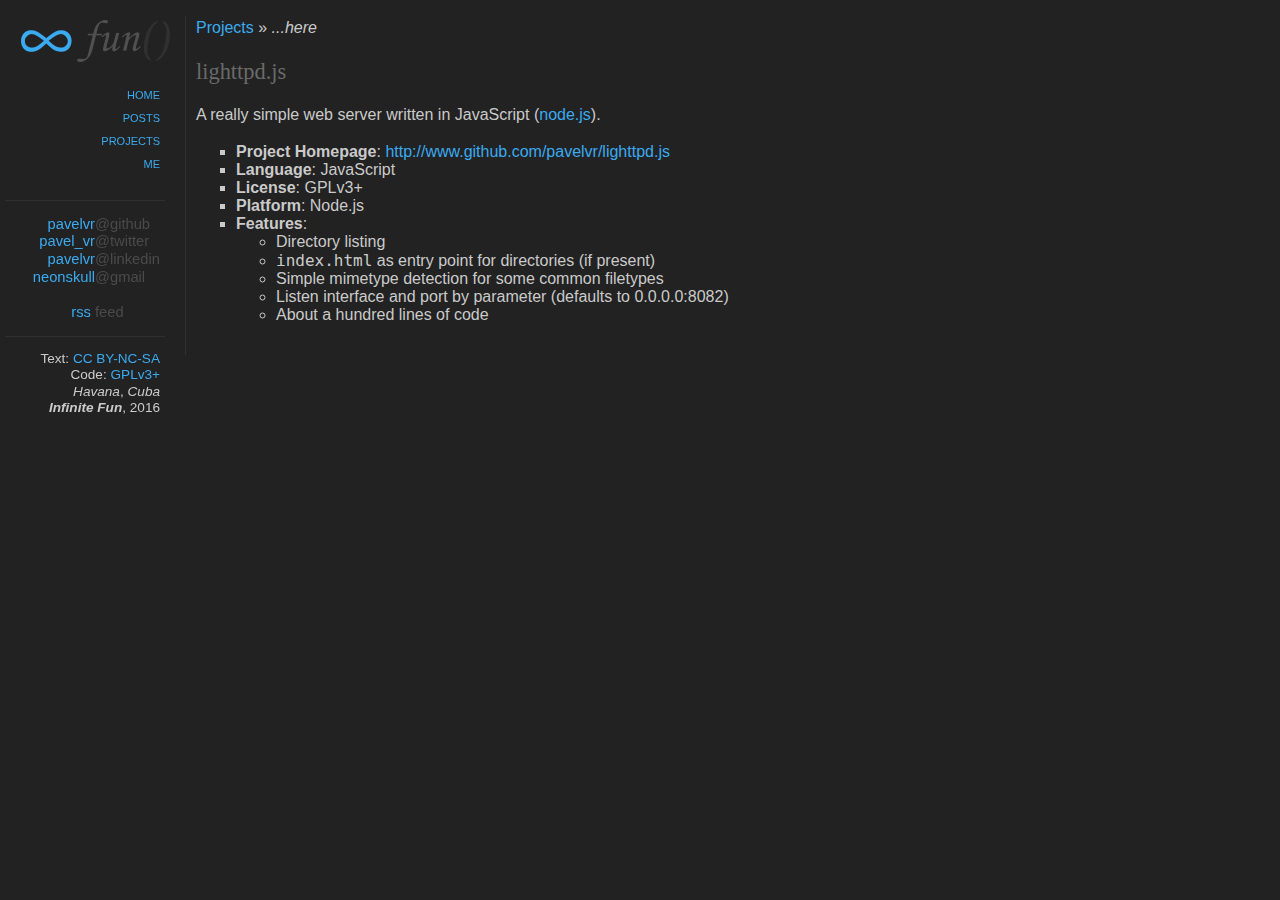
<file: projects/lighttpd.js.html>
<!DOCTYPE html>
<html>
<head>
  <meta charset="utf-8">
  <meta name="generator" content="pandoc">
  <meta name="viewport" content="width=device-width, initial-scale=1.0, user-scalable=yes">
  <meta name="author" content="Pável Varela Rodríguez">
  <meta name="keywords" content="web server, node.js, javascript">
  <title>Infinite Fun – lighttpd.js - A really simple web server</title>
  <style type="text/css">code{white-space: pre;}</style>
  <link rel="stylesheet" href="../css/styles.css">
  <!--[if lt IE 9]>
    <script src="//cdnjs.cloudflare.com/ajax/libs/html5shiv/3.7.3/html5shiv-printshiv.min.js"></script>
  <![endif]-->
</head>
<body>
<header>
<h1 class="title">Infinite Fun</h1>
<h2 class="author">Pável Varela Rodríguez</h2>
<h3 class="date">2016-06-12</h3>
</header>
<nav id="TOC">
<ul>
<li><a href="../index.html">Home</a></li>
<li><a href="../posts/index.html">Posts</a></li>
<li><a href="../projects/index.html">Projects</a></li>
<li><a href="../me.html">Me</a></li>
</ul>
</nav>
<p><a href="index.html">Projects</a> » <em>...here</em></p>
<h2 id="lighttpd.js">lighttpd.js</h2>
<p>A really simple web server written in JavaScript (<a href="http://nodejs.org/">node.js</a>).</p>
<ul>
<li><strong>Project Homepage</strong>: <a href="http://www.github.com/pavelvr/lighttpd.js" class="uri">http://www.github.com/pavelvr/lighttpd.js</a></li>
<li><strong>Language</strong>: JavaScript</li>
<li><strong>License</strong>: GPLv3+</li>
<li><strong>Platform</strong>: Node.js</li>
<li><strong>Features</strong>:
<ul>
<li>Directory listing</li>
<li><code>index.html</code> as entry point for directories (if present)</li>
<li>Simple mimetype detection for some common filetypes</li>
<li>Listen interface and port by parameter (defaults to 0.0.0.0:8082)</li>
<li>About a hundred lines of code</li>
</ul></li>
</ul>
<div id="footer">
<hr />
<p id="social-links">
<a href="http://www.github.com/pavelvr" title="Fork me on GitHub">pavelvr</a><span class="social-text-id">@github</span><br /> <a href="http://www.twitter.com/pavel_vr" title="Follow me on Twitter">pavel_vr</a><span class="social-text-id">@twitter</span><br /> <a href="http://www.linkedin.com/in/pavelvr" title="Add me on LinkedIn">pavelvr</a><span class="social-text-id">@linkedin</span><br /> <script type="text/javascript">
<!--
h='&#x67;&#x6d;&#x61;&#x69;&#108;&#46;&#x63;&#x6f;&#x6d;';a='&#64;';n='&#110;&#x65;&#x6f;&#110;&#x73;&#x6b;&#x75;&#108;&#108;';e=n+a+h;
document.write('<a h'+'ref'+'="ma'+'ilto'+':'+e+'" clas'+'s="em' + 'ail">'+'&#110;&#x65;&#x6f;&#110;&#x73;&#x6b;&#x75;&#108;&#108;'+'<\/'+'a'+'>');
// -->
</script><noscript>&#110;&#x65;&#x6f;&#110;&#x73;&#x6b;&#x75;&#108;&#108;&#32;&#40;&#110;&#x65;&#x6f;&#110;&#x73;&#x6b;&#x75;&#108;&#108;&#32;&#x61;&#116;&#32;&#x67;&#x6d;&#x61;&#x69;&#108;&#32;&#100;&#x6f;&#116;&#32;&#x63;&#x6f;&#x6d;&#x29;</noscript><span class="social-text-id">@gmail</span><br /> <br /> <a href="../rss.xml" title="RSS 2.0 Feed">rss</a> <span class="social-text-id">feed</span>
</p>
<hr />
<p id="copyright">
Text: <a href="https://creativecommons.org/">CC BY-NC-SA</a><br /> Code: <a href="http://www.gnu.org/copyleft/gpl.html">GPLv3+</a><br /> <em>Havana</em>, <em>Cuba</em><br /> <em><strong>Infinite Fun</strong></em>, 2016
</p>
</div>
<script type="text/javascript" src="../js/sizzle.min.js"></script>
<script type="text/javascript" src="../js/my.js"></script>
</body>
</html>
</file>
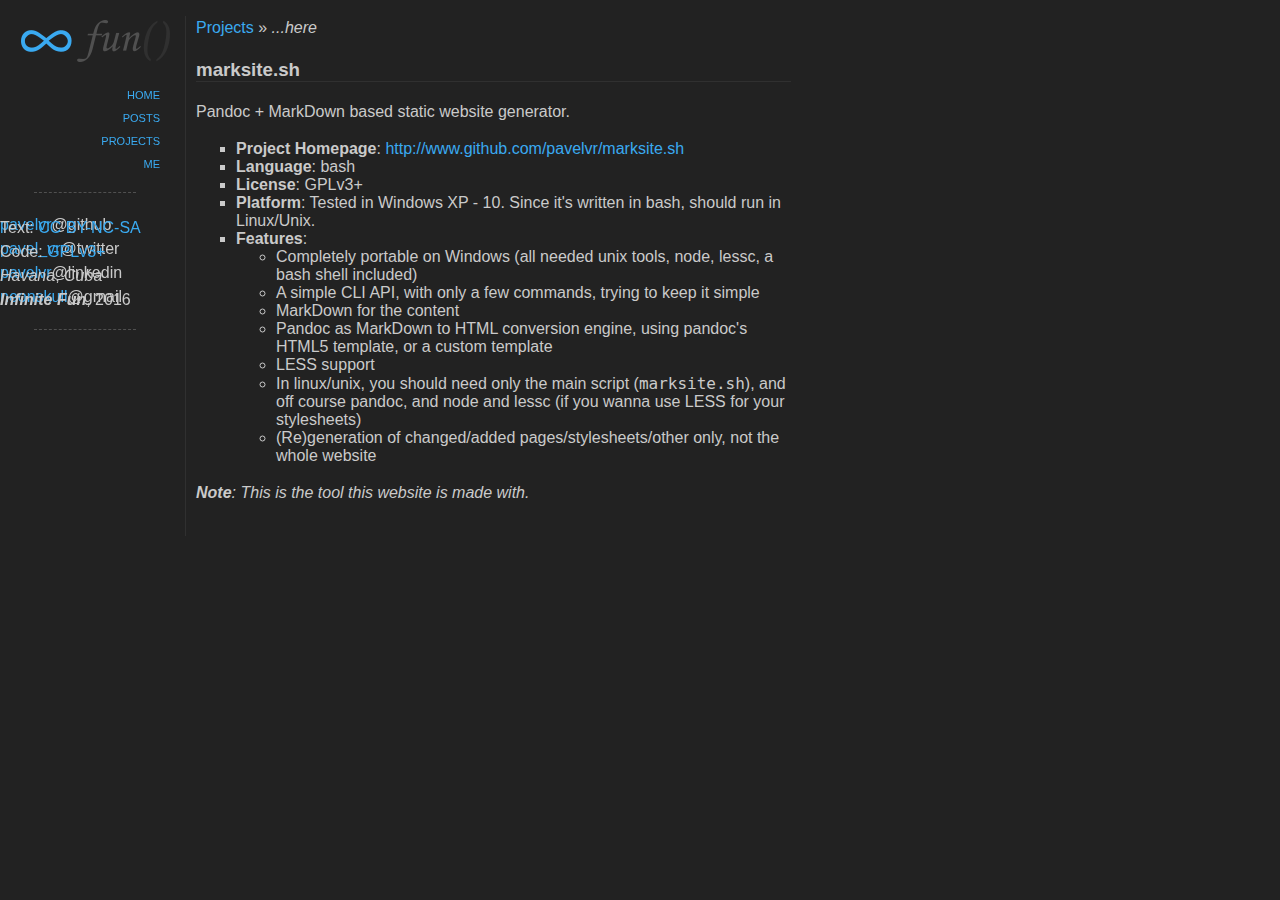
<file: projects/marksite.html>
<!DOCTYPE html>
<html>
<head>
  <meta charset="utf-8">
  <meta name="generator" content="pandoc">
  <meta name="viewport" content="width=device-width, initial-scale=1.0, user-scalable=yes">
  <meta name="author" content="Pável Varela Rodríguez">
  <meta name="keywords" content="markdown, bash, static website generator">
  <title>Infinite Fun – marksite.sh - Static Website Generator</title>
  <style type="text/css">code{white-space: pre;}</style>
  <link rel="stylesheet" href="../css/styles.css">
  <!--[if lt IE 9]>
    <script src="//cdnjs.cloudflare.com/ajax/libs/html5shiv/3.7.3/html5shiv-printshiv.min.js"></script>
  <![endif]-->
</head>
<body>
<header>
<h1 class="title">Infinite Fun</h1>
<h2 class="author">Pável Varela Rodríguez</h2>
<h3 class="date">2016-05-23</h3>
</header>
<nav id="TOC">
<ul>
<li><a href="../index.html">Home</a></li>
<li><a href="../posts/index.html">Posts</a></li>
<li><a href="../projects/index.html">Projects</a></li>
<li><a href="../me.html">Me</a></li>
</ul>
<hr />
<p id="social-links">
<a href="http://www.github.com/pavelvr" title="Fork me on GitHub">pavelvr</a><span class="social-text-id">@github</span><br /> <a href="http://www.twitter.com/pavel_vr" title="Follow me on Twitter">pavel_vr</a><span class="social-text-id">@twitter</span><br /> <a href="http://www.linkedin.com/in/pavelvr" title="Add me on LinkedIn">pavelvr</a><span class="social-text-id">@linkedin</span><br /> <script type="text/javascript">
<!--
h='&#x67;&#x6d;&#x61;&#x69;&#108;&#46;&#x63;&#x6f;&#x6d;';a='&#64;';n='&#110;&#x65;&#x6f;&#110;&#x73;&#x6b;&#x75;&#108;&#108;';e=n+a+h;
document.write('<a h'+'ref'+'="ma'+'ilto'+':'+e+'" clas'+'s="em' + 'ail">'+'&#110;&#x65;&#x6f;&#110;&#x73;&#x6b;&#x75;&#108;&#108;'+'<\/'+'a'+'>');
// -->
</script><noscript>&#110;&#x65;&#x6f;&#110;&#x73;&#x6b;&#x75;&#108;&#108;&#32;&#40;&#110;&#x65;&#x6f;&#110;&#x73;&#x6b;&#x75;&#108;&#108;&#32;&#x61;&#116;&#32;&#x67;&#x6d;&#x61;&#x69;&#108;&#32;&#100;&#x6f;&#116;&#32;&#x63;&#x6f;&#x6d;&#x29;</noscript><span class="social-text-id">@gmail</span>
</p>
<hr />
<p id="footer">
Text: <a href="https://creativecommons.org/">CC BY-NC-SA</a><br /> Code: <a href="http://www.gnu.org/copyleft/gpl.html">GPLv3+</a><br /> <em>Havana</em>, <em>Cuba</em><br /> <em><strong>Infinite Fun</strong></em>, 2016
</p>
</nav>
<p><a href="index.html">Projects</a> » <em>...here</em></p>
<h3 id="marksite.sh">marksite.sh</h3>
<p>Pandoc + MarkDown based static website generator.</p>
<ul>
<li><strong>Project Homepage</strong>: <a href="http://www.github.com/pavelvr/marksite.sh" class="uri">http://www.github.com/pavelvr/marksite.sh</a></li>
<li><strong>Language</strong>: bash</li>
<li><strong>License</strong>: GPLv3+</li>
<li><strong>Platform</strong>: Tested in Windows XP - 10. Since it's written in bash, should run in Linux/Unix.</li>
<li><strong>Features</strong>:
<ul>
<li>Completely portable on Windows (all needed unix tools, node, lessc, a bash shell included)</li>
<li>A simple CLI API, with only a few commands, trying to keep it simple</li>
<li>MarkDown for the content</li>
<li>Pandoc as MarkDown to HTML conversion engine, using pandoc's HTML5 template, or a custom template</li>
<li>LESS support</li>
<li>In linux/unix, you should need only the main script (<code>marksite.sh</code>), and off course pandoc, and node and lessc (if you wanna use LESS for your stylesheets)</li>
<li>(Re)generation of changed/added pages/stylesheets/other only, not the whole website</li>
</ul></li>
</ul>
<p><em><strong>Note</strong>: This is the tool this website is made with.</em></p>
<script type="text/javascript" src="../js/sizzle.min.js"></script>
<script type="text/javascript" src="../js/my.js"></script>
</body>
</html>
</file>
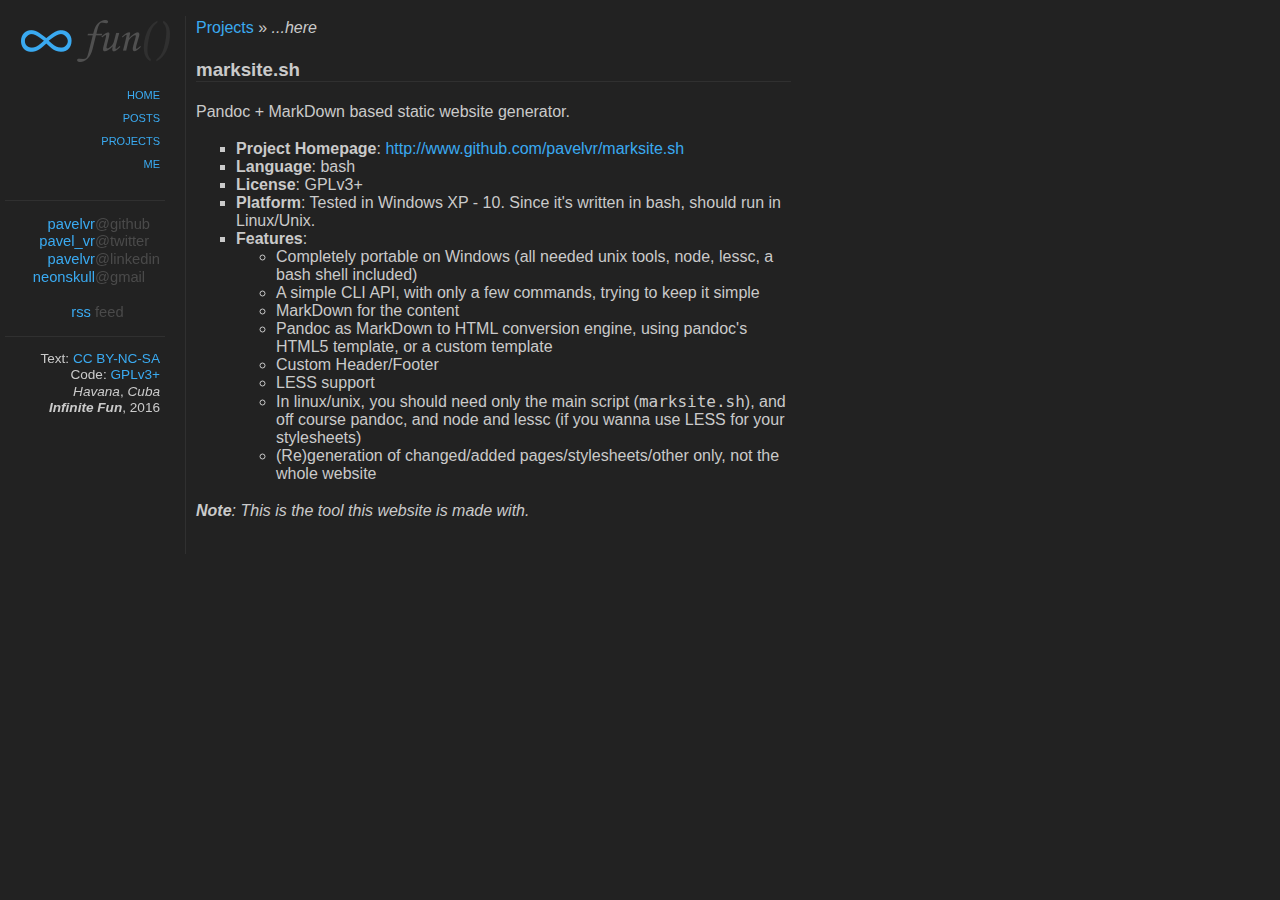
<file: projects/marksite.sh.html>
<!DOCTYPE html>
<html>
<head>
  <meta charset="utf-8">
  <meta name="generator" content="pandoc">
  <meta name="viewport" content="width=device-width, initial-scale=1.0, user-scalable=yes">
  <meta name="author" content="Pável Varela Rodríguez">
  <meta name="keywords" content="markdown, bash, static website generator">
  <title>Infinite Fun – marksite.sh - Static Website Generator</title>
  <style type="text/css">code{white-space: pre;}</style>
  <link rel="stylesheet" href="../css/styles.css">
  <!--[if lt IE 9]>
    <script src="//cdnjs.cloudflare.com/ajax/libs/html5shiv/3.7.3/html5shiv-printshiv.min.js"></script>
  <![endif]-->
</head>
<body>
<header>
<h1 class="title">Infinite Fun</h1>
<h2 class="author">Pável Varela Rodríguez</h2>
<h3 class="date">2016-06-02</h3>
</header>
<nav id="TOC">
<ul>
<li><a href="../index.html">Home</a></li>
<li><a href="../posts/index.html">Posts</a></li>
<li><a href="../projects/index.html">Projects</a></li>
<li><a href="../me.html">Me</a></li>
</ul>
</nav>
<p><a href="index.html">Projects</a> » <em>...here</em></p>
<h3 id="marksite.sh">marksite.sh</h3>
<p>Pandoc + MarkDown based static website generator.</p>
<ul>
<li><strong>Project Homepage</strong>: <a href="http://www.github.com/pavelvr/marksite.sh" class="uri">http://www.github.com/pavelvr/marksite.sh</a></li>
<li><strong>Language</strong>: bash</li>
<li><strong>License</strong>: GPLv3+</li>
<li><strong>Platform</strong>: Tested in Windows XP - 10. Since it's written in bash, should run in Linux/Unix.</li>
<li><strong>Features</strong>:
<ul>
<li>Completely portable on Windows (all needed unix tools, node, lessc, a bash shell included)</li>
<li>A simple CLI API, with only a few commands, trying to keep it simple</li>
<li>MarkDown for the content</li>
<li>Pandoc as MarkDown to HTML conversion engine, using pandoc's HTML5 template, or a custom template</li>
<li>Custom Header/Footer</li>
<li>LESS support</li>
<li>In linux/unix, you should need only the main script (<code>marksite.sh</code>), and off course pandoc, and node and lessc (if you wanna use LESS for your stylesheets)</li>
<li>(Re)generation of changed/added pages/stylesheets/other only, not the whole website</li>
</ul></li>
</ul>
<p><em><strong>Note</strong>: This is the tool this website is made with.</em></p>
<div id="footer">
<hr />
<p id="social-links">
<a href="http://www.github.com/pavelvr" title="Fork me on GitHub">pavelvr</a><span class="social-text-id">@github</span><br /> <a href="http://www.twitter.com/pavel_vr" title="Follow me on Twitter">pavel_vr</a><span class="social-text-id">@twitter</span><br /> <a href="http://www.linkedin.com/in/pavelvr" title="Add me on LinkedIn">pavelvr</a><span class="social-text-id">@linkedin</span><br /> <script type="text/javascript">
<!--
h='&#x67;&#x6d;&#x61;&#x69;&#108;&#46;&#x63;&#x6f;&#x6d;';a='&#64;';n='&#110;&#x65;&#x6f;&#110;&#x73;&#x6b;&#x75;&#108;&#108;';e=n+a+h;
document.write('<a h'+'ref'+'="ma'+'ilto'+':'+e+'" clas'+'s="em' + 'ail">'+'&#110;&#x65;&#x6f;&#110;&#x73;&#x6b;&#x75;&#108;&#108;'+'<\/'+'a'+'>');
// -->
</script><noscript>&#110;&#x65;&#x6f;&#110;&#x73;&#x6b;&#x75;&#108;&#108;&#32;&#40;&#110;&#x65;&#x6f;&#110;&#x73;&#x6b;&#x75;&#108;&#108;&#32;&#x61;&#116;&#32;&#x67;&#x6d;&#x61;&#x69;&#108;&#32;&#100;&#x6f;&#116;&#32;&#x63;&#x6f;&#x6d;&#x29;</noscript><span class="social-text-id">@gmail</span><br /> <br /> <a href="../rss.xml" title="RSS 2.0 Feed">rss</a> <span class="social-text-id">feed</span>
</p>
<hr />
<p id="copyright">
Text: <a href="https://creativecommons.org/">CC BY-NC-SA</a><br /> Code: <a href="http://www.gnu.org/copyleft/gpl.html">GPLv3+</a><br /> <em>Havana</em>, <em>Cuba</em><br /> <em><strong>Infinite Fun</strong></em>, 2016
</p>
</div>
<script type="text/javascript" src="../js/sizzle.min.js"></script>
<script type="text/javascript" src="../js/my.js"></script>
</body>
</html>
</file>
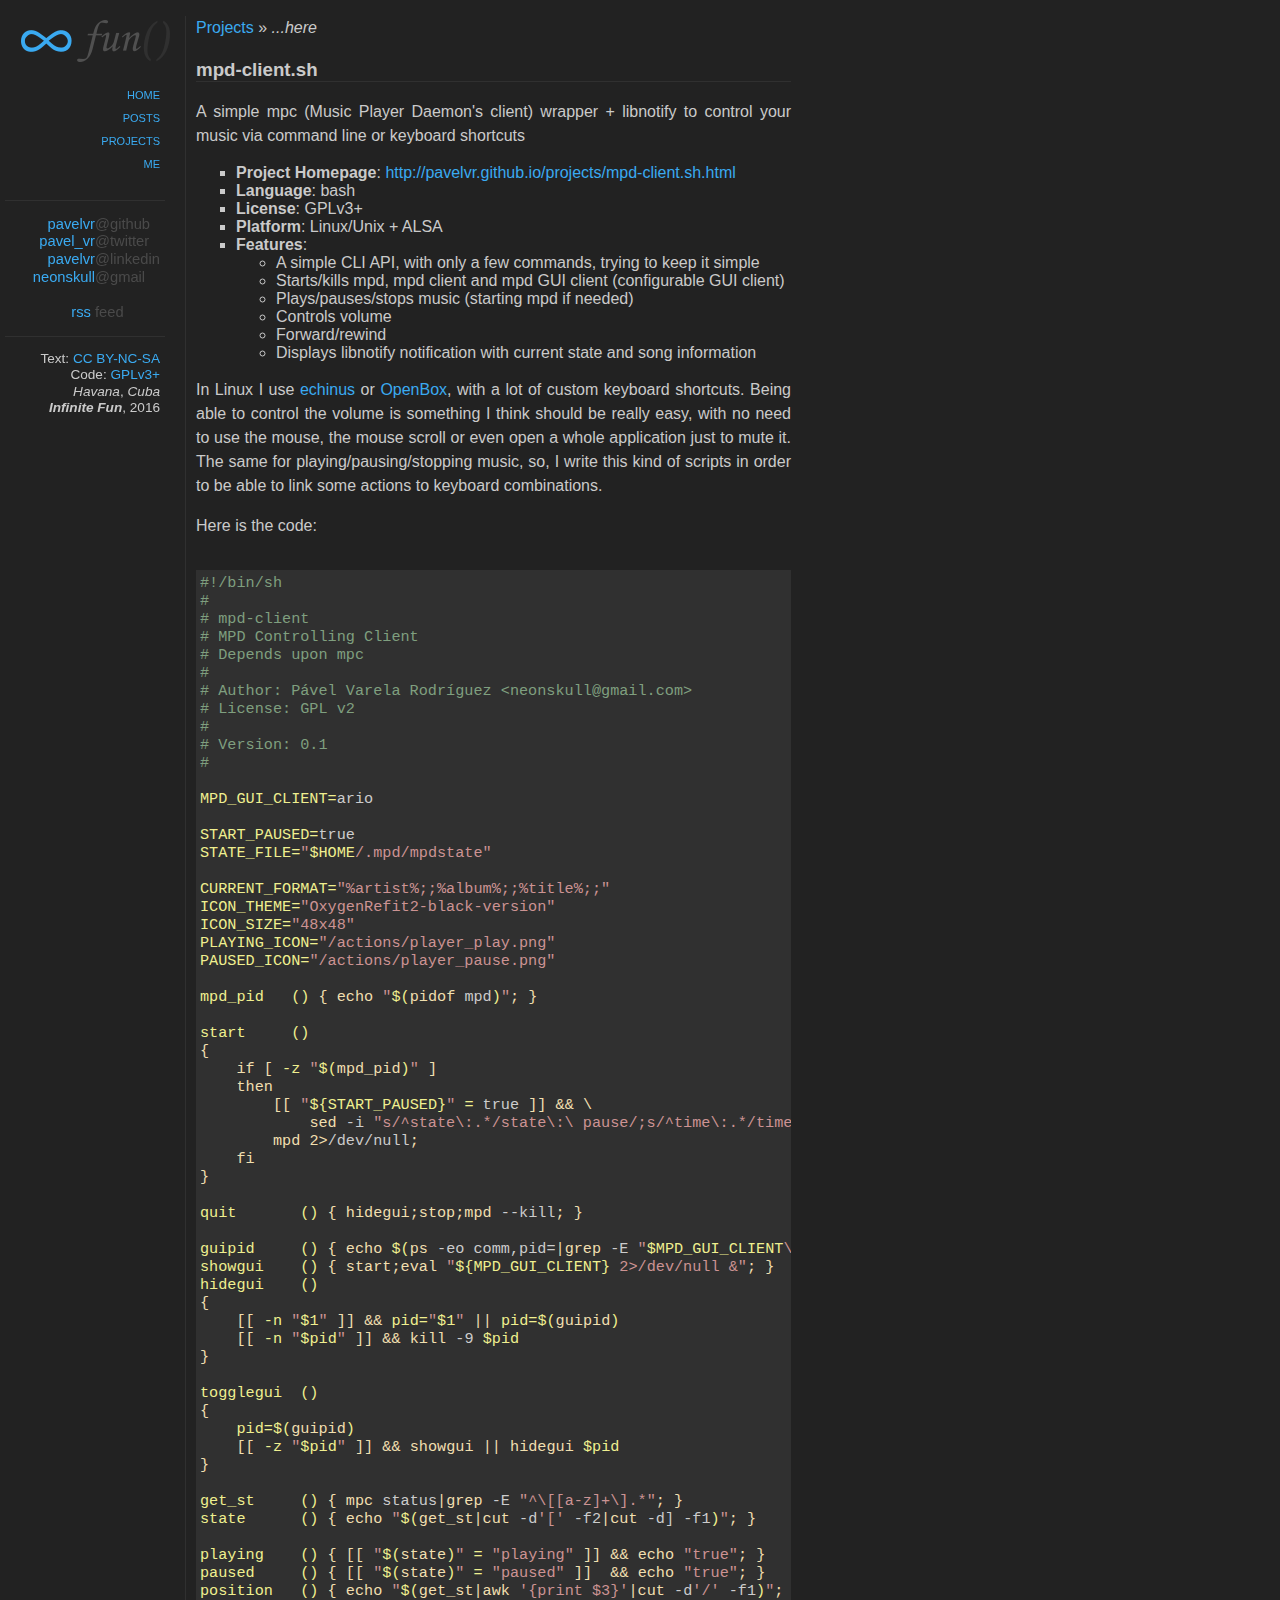
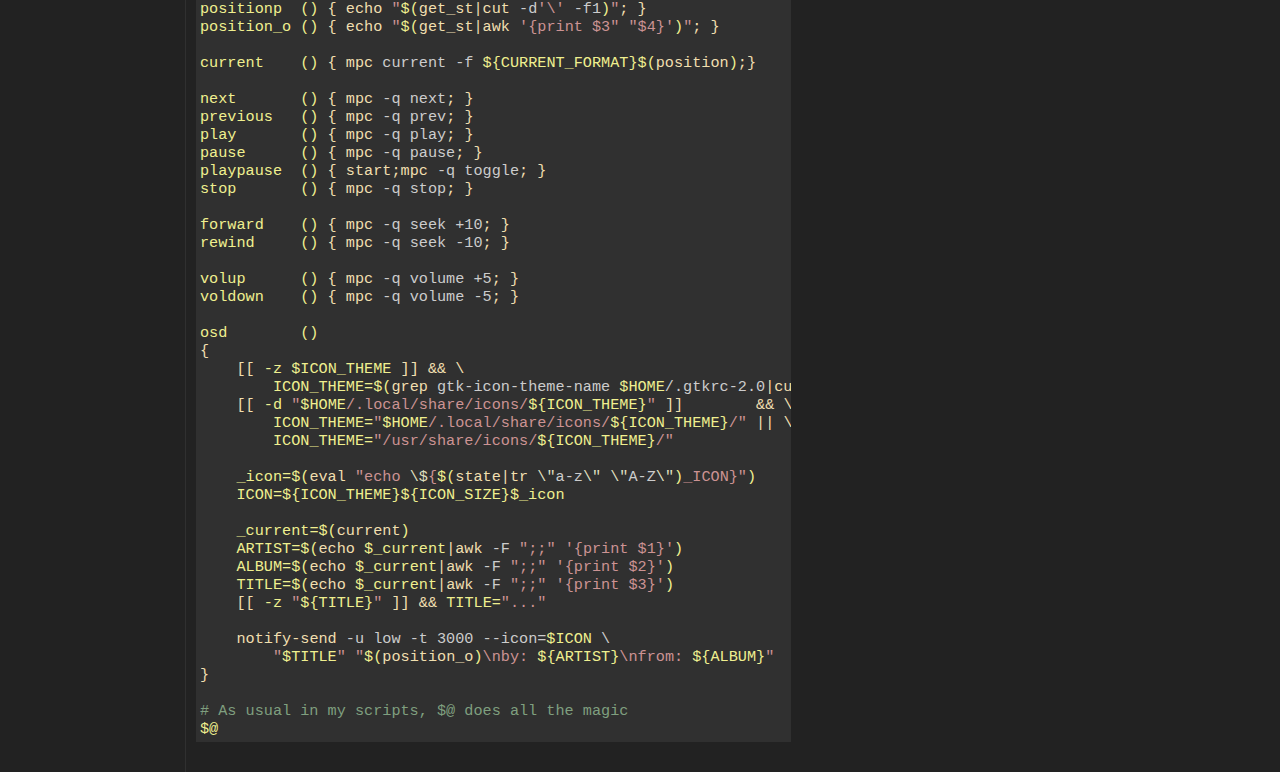
<file: projects/mpd-client.sh.html>
<!DOCTYPE html>
<html>
<head>
  <meta charset="utf-8">
  <meta name="generator" content="pandoc">
  <meta name="viewport" content="width=device-width, initial-scale=1.0, user-scalable=yes">
  <meta name="author" content="Pável Varela Rodríguez">
  <meta name="keywords" content="mpd-client, bash, mpd, mpc, music player daemon">
  <title>Infinite Fun – mpd-client.sh</title>
  <style type="text/css">code{white-space: pre;}</style>
  <style type="text/css">
div.sourceCode { overflow-x: auto; }
table.sourceCode, tr.sourceCode, td.lineNumbers, td.sourceCode {
  margin: 0; padding: 0; vertical-align: baseline; border: none; }
table.sourceCode { width: 100%; line-height: 100%; background-color: #303030; color: #cccccc; }
td.lineNumbers { text-align: right; padding-right: 4px; padding-left: 4px; }
td.sourceCode { padding-left: 5px; }
pre, code { color: #cccccc; background-color: #303030; }
code > span.kw { color: #f0dfaf; } /* Keyword */
code > span.dt { color: #dfdfbf; } /* DataType */
code > span.dv { color: #dcdccc; } /* DecVal */
code > span.bn { color: #dca3a3; } /* BaseN */
code > span.fl { color: #c0bed1; } /* Float */
code > span.ch { color: #dca3a3; } /* Char */
code > span.st { color: #cc9393; } /* String */
code > span.co { color: #7f9f7f; } /* Comment */
code > span.ot { color: #efef8f; } /* Other */
code > span.al { color: #ffcfaf; } /* Alert */
code > span.fu { color: #efef8f; } /* Function */
code > span.er { color: #c3bf9f; } /* Error */
code > span.wa { color: #7f9f7f; font-weight: bold; } /* Warning */
code > span.cn { color: #dca3a3; font-weight: bold; } /* Constant */
code > span.sc { color: #dca3a3; } /* SpecialChar */
code > span.vs { color: #cc9393; } /* VerbatimString */
code > span.ss { color: #cc9393; } /* SpecialString */
code > span.im { } /* Import */
code > span.va { } /* Variable */
code > span.cf { color: #f0dfaf; } /* ControlFlow */
code > span.op { color: #f0efd0; } /* Operator */
code > span.bu { } /* BuiltIn */
code > span.ex { } /* Extension */
code > span.pp { color: #ffcfaf; font-weight: bold; } /* Preprocessor */
code > span.at { } /* Attribute */
code > span.do { color: #7f9f7f; } /* Documentation */
code > span.an { color: #7f9f7f; font-weight: bold; } /* Annotation */
code > span.cv { color: #7f9f7f; font-weight: bold; } /* CommentVar */
code > span.in { color: #7f9f7f; font-weight: bold; } /* Information */
  </style>
  <link rel="stylesheet" href="../css/styles.css">
  <!--[if lt IE 9]>
    <script src="//cdnjs.cloudflare.com/ajax/libs/html5shiv/3.7.3/html5shiv-printshiv.min.js"></script>
  <![endif]-->
</head>
<body>
<header>
<h1 class="title">Infinite Fun</h1>
<h2 class="author">Pável Varela Rodríguez</h2>
<h3 class="date">2016-07-03</h3>
</header>
<nav id="TOC">
<ul>
<li><a href="../index.html">Home</a></li>
<li><a href="../posts/index.html">Posts</a></li>
<li><a href="../projects/index.html">Projects</a></li>
<li><a href="../me.html">Me</a></li>
</ul>
</nav>
<p><a href="index.html">Projects</a> » <em>...here</em></p>
<h3 id="mpd-client.sh">mpd-client.sh</h3>
<p>A simple mpc (Music Player Daemon's client) wrapper + libnotify to control your music via command line or keyboard shortcuts</p>
<ul>
<li><strong>Project Homepage</strong>: <a href="mpd-client.sh.html">http://pavelvr.github.io/projects/mpd-client.sh.html</a></li>
<li><strong>Language</strong>: bash</li>
<li><strong>License</strong>: GPLv3+</li>
<li><strong>Platform</strong>: Linux/Unix + ALSA</li>
<li><strong>Features</strong>:
<ul>
<li>A simple CLI API, with only a few commands, trying to keep it simple</li>
<li>Starts/kills mpd, mpd client and mpd GUI client (configurable GUI client)</li>
<li>Plays/pauses/stops music (starting mpd if needed)</li>
<li>Controls volume</li>
<li>Forward/rewind</li>
<li>Displays libnotify notification with current state and song information</li>
</ul></li>
</ul>
<p>In Linux I use <a href="http://plhk.ru/">echinus</a> or <a href="http://www.openbox.org/">OpenBox</a>, with a lot of custom keyboard shortcuts. Being able to control the volume is something I think should be really easy, with no need to use the mouse, the mouse scroll or even open a whole application just to mute it. The same for playing/pausing/stopping music, so, I write this kind of scripts in order to be able to link some actions to keyboard combinations.</p>
<p>Here is the code:</p>
<div class="sourceCode"><pre class="sourceCode bash"><code class="sourceCode bash"><span class="co">#!/bin/sh</span>
<span class="co">#</span>
<span class="co"># mpd-client</span>
<span class="co"># MPD Controlling Client</span>
<span class="co"># Depends upon mpc </span>
<span class="co">#</span>
<span class="co"># Author: Pável Varela Rodríguez &lt;neonskull@gmail.com&gt;</span>
<span class="co"># License: GPL v2</span>
<span class="co"># </span>
<span class="co"># Version: 0.1</span>
<span class="co">#</span>

<span class="ot">MPD_GUI_CLIENT=</span>ario

<span class="ot">START_PAUSED=</span>true
<span class="ot">STATE_FILE=</span><span class="st">&quot;</span><span class="ot">$HOME</span><span class="st">/.mpd/mpdstate&quot;</span>

<span class="ot">CURRENT_FORMAT=</span><span class="st">&quot;%artist%;;%album%;;%title%;;&quot;</span>
<span class="ot">ICON_THEME=</span><span class="st">&quot;OxygenRefit2-black-version&quot;</span>
<span class="ot">ICON_SIZE=</span><span class="st">&quot;48x48&quot;</span>
<span class="ot">PLAYING_ICON=</span><span class="st">&quot;/actions/player_play.png&quot;</span>
<span class="ot">PAUSED_ICON=</span><span class="st">&quot;/actions/player_pause.png&quot;</span>

<span class="fu">mpd_pid   ()</span> <span class="kw">{</span> <span class="kw">echo</span> <span class="st">&quot;</span><span class="ot">$(</span><span class="kw">pidof</span> mpd<span class="ot">)</span><span class="st">&quot;</span><span class="kw">;</span> <span class="kw">}</span>

<span class="fu">start     ()</span>
<span class="kw">{</span>
    <span class="kw">if [</span> <span class="ot">-z</span> <span class="st">&quot;</span><span class="ot">$(</span><span class="kw">mpd_pid</span><span class="ot">)</span><span class="st">&quot;</span><span class="kw"> ]</span>
    <span class="kw">then</span>
       <span class="kw"> [[</span> <span class="st">&quot;</span><span class="ot">${START_PAUSED}</span><span class="st">&quot;</span> <span class="ot">=</span> true<span class="kw"> ]]</span> <span class="kw">&amp;&amp;</span> <span class="kw">\</span>
            <span class="kw">sed</span> -i <span class="st">&quot;s/^state\:.*/state\:\ pause/;s/^time\:.*/time\:\ 0/&quot;</span> <span class="ot">${STATE_FILE}</span><span class="kw">;</span>
        <span class="kw">mpd</span> <span class="kw">2&gt;</span>/dev/null<span class="kw">;</span>
    <span class="kw">fi</span>
<span class="kw">}</span>

<span class="fu">quit       ()</span> <span class="kw">{</span> <span class="kw">hidegui;stop;mpd</span> --kill<span class="kw">;</span> <span class="kw">}</span>

<span class="fu">guipid     ()</span> <span class="kw">{</span> <span class="kw">echo</span> <span class="ot">$(</span><span class="kw">ps</span> -eo comm,pid=<span class="kw">|grep</span> -E <span class="st">&quot;</span><span class="ot">$MPD_GUI_CLIENT</span><span class="st">\ +[0-9]+&quot;</span><span class="kw">|awk</span> <span class="st">&#39;{print $2}&#39;</span><span class="ot">)</span><span class="kw">;</span> <span class="kw">}</span>
<span class="fu">showgui    ()</span> <span class="kw">{</span> <span class="kw">start;eval</span> <span class="st">&quot;</span><span class="ot">${MPD_GUI_CLIENT}</span><span class="st"> 2&gt;/dev/null &amp;&quot;</span><span class="kw">;</span> <span class="kw">}</span>
<span class="fu">hidegui    ()</span>
<span class="kw">{</span>
   <span class="kw"> [[</span> <span class="ot">-n</span> <span class="st">&quot;</span><span class="ot">$1</span><span class="st">&quot;</span><span class="kw"> ]]</span> <span class="kw">&amp;&amp;</span> <span class="ot">pid=</span><span class="st">&quot;</span><span class="ot">$1</span><span class="st">&quot;</span> <span class="kw">||</span> <span class="ot">pid=$(</span><span class="kw">guipid</span><span class="ot">)</span>
   <span class="kw"> [[</span> <span class="ot">-n</span> <span class="st">&quot;</span><span class="ot">$pid</span><span class="st">&quot;</span><span class="kw"> ]]</span> <span class="kw">&amp;&amp;</span> <span class="kw">kill</span> -9 <span class="ot">$pid</span>
<span class="kw">}</span>

<span class="fu">togglegui  ()</span>
<span class="kw">{</span>
    <span class="ot">pid=$(</span><span class="kw">guipid</span><span class="ot">)</span>
   <span class="kw"> [[</span> <span class="ot">-z</span> <span class="st">&quot;</span><span class="ot">$pid</span><span class="st">&quot;</span><span class="kw"> ]]</span> <span class="kw">&amp;&amp;</span> <span class="kw">showgui</span> <span class="kw">||</span> <span class="kw">hidegui</span> <span class="ot">$pid</span>
<span class="kw">}</span>

<span class="fu">get_st     ()</span> <span class="kw">{</span> <span class="kw">mpc</span> status<span class="kw">|grep</span> -E <span class="st">&quot;^\[[a-z]+\].*&quot;</span><span class="kw">;</span> <span class="kw">}</span>
<span class="fu">state      ()</span> <span class="kw">{</span> <span class="kw">echo</span> <span class="st">&quot;</span><span class="ot">$(</span><span class="kw">get_st|cut</span> -d<span class="st">&#39;[&#39;</span> -f2<span class="kw">|cut</span> -d] -f1<span class="ot">)</span><span class="st">&quot;</span><span class="kw">;</span> <span class="kw">}</span>

<span class="fu">playing    ()</span> <span class="kw">{ [[</span> <span class="st">&quot;</span><span class="ot">$(</span><span class="kw">state</span><span class="ot">)</span><span class="st">&quot;</span> <span class="ot">=</span> <span class="st">&quot;playing&quot;</span><span class="kw"> ]]</span> <span class="kw">&amp;&amp;</span> <span class="kw">echo</span> <span class="st">&quot;true&quot;</span><span class="kw">;</span> <span class="kw">}</span>
<span class="fu">paused     ()</span> <span class="kw">{ [[</span> <span class="st">&quot;</span><span class="ot">$(</span><span class="kw">state</span><span class="ot">)</span><span class="st">&quot;</span> <span class="ot">=</span> <span class="st">&quot;paused&quot;</span><span class="kw"> ]]</span>  <span class="kw">&amp;&amp;</span> <span class="kw">echo</span> <span class="st">&quot;true&quot;</span><span class="kw">;</span> <span class="kw">}</span>
<span class="fu">position   ()</span> <span class="kw">{</span> <span class="kw">echo</span> <span class="st">&quot;</span><span class="ot">$(</span><span class="kw">get_st|awk</span> <span class="st">&#39;{print $3}&#39;</span><span class="kw">|cut</span> -d<span class="st">&#39;/&#39;</span> -f1<span class="ot">)</span><span class="st">&quot;</span><span class="kw">;</span> <span class="kw">}</span>
<span class="fu">positionp  ()</span> <span class="kw">{</span> <span class="kw">echo</span> <span class="st">&quot;</span><span class="ot">$(</span><span class="kw">get_st|cut</span> -d<span class="st">&#39;\&#39;</span> -f1<span class="ot">)</span><span class="st">&quot;</span><span class="kw">;</span> <span class="kw">}</span>
<span class="fu">position_o ()</span> <span class="kw">{</span> <span class="kw">echo</span> <span class="st">&quot;</span><span class="ot">$(</span><span class="kw">get_st|awk</span> <span class="st">&#39;{print $3&quot; &quot;$4}&#39;</span><span class="ot">)</span><span class="st">&quot;</span><span class="kw">;</span> <span class="kw">}</span>

<span class="fu">current    ()</span> <span class="kw">{</span> <span class="kw">mpc</span> current -f <span class="ot">${CURRENT_FORMAT}$(</span><span class="kw">position</span><span class="ot">)</span><span class="kw">;}</span>

<span class="fu">next       ()</span> <span class="kw">{</span> <span class="kw">mpc</span> -q next<span class="kw">;</span> <span class="kw">}</span>
<span class="fu">previous   ()</span> <span class="kw">{</span> <span class="kw">mpc</span> -q prev<span class="kw">;</span> <span class="kw">}</span>
<span class="fu">play       ()</span> <span class="kw">{</span> <span class="kw">mpc</span> -q play<span class="kw">;</span> <span class="kw">}</span>
<span class="fu">pause      ()</span> <span class="kw">{</span> <span class="kw">mpc</span> -q pause<span class="kw">;</span> <span class="kw">}</span>
<span class="fu">playpause  ()</span> <span class="kw">{</span> <span class="kw">start;mpc</span> -q toggle<span class="kw">;</span> <span class="kw">}</span>
<span class="fu">stop       ()</span> <span class="kw">{</span> <span class="kw">mpc</span> -q stop<span class="kw">;</span> <span class="kw">}</span>

<span class="fu">forward    ()</span> <span class="kw">{</span> <span class="kw">mpc</span> -q seek +10<span class="kw">;</span> <span class="kw">}</span>
<span class="fu">rewind     ()</span> <span class="kw">{</span> <span class="kw">mpc</span> -q seek -10<span class="kw">;</span> <span class="kw">}</span>

<span class="fu">volup      ()</span> <span class="kw">{</span> <span class="kw">mpc</span> -q volume +5<span class="kw">;</span> <span class="kw">}</span>
<span class="fu">voldown    ()</span> <span class="kw">{</span> <span class="kw">mpc</span> -q volume -5<span class="kw">;</span> <span class="kw">}</span>

<span class="fu">osd        ()</span>
<span class="kw">{</span>
   <span class="kw"> [[</span> <span class="ot">-z</span> <span class="ot">$ICON_THEME</span><span class="kw"> ]]</span> <span class="kw">&amp;&amp;</span> <span class="kw">\</span>
        <span class="ot">ICON_THEME=$(</span><span class="kw">grep</span> gtk-icon-theme-name <span class="ot">$HOME</span>/.gtkrc-2.0<span class="kw">|cut</span> -d<span class="st">&quot;</span><span class="dt">\&quot;</span><span class="st">&quot;</span> -f2<span class="ot">)</span>
   <span class="kw"> [[</span> <span class="ot">-d</span> <span class="st">&quot;</span><span class="ot">$HOME</span><span class="st">/.local/share/icons/</span><span class="ot">${ICON_THEME}</span><span class="st">&quot;</span><span class="kw"> ]]</span>        <span class="kw">&amp;&amp;</span> <span class="kw">\</span>
        <span class="ot">ICON_THEME=</span><span class="st">&quot;</span><span class="ot">$HOME</span><span class="st">/.local/share/icons/</span><span class="ot">${ICON_THEME}</span><span class="st">/&quot;</span> <span class="kw">||</span> <span class="kw">\</span>
        <span class="ot">ICON_THEME=</span><span class="st">&quot;/usr/share/icons/</span><span class="ot">${ICON_THEME}</span><span class="st">/&quot;</span>
    
    <span class="ot">_icon=$(</span><span class="kw">eval</span> <span class="st">&quot;echo </span><span class="dt">\$</span><span class="st">{</span><span class="ot">$(</span><span class="kw">state|tr</span> <span class="dt">\&quot;</span>a-z<span class="dt">\&quot;</span> <span class="dt">\&quot;</span>A-Z<span class="dt">\&quot;</span><span class="ot">)</span><span class="st">_ICON}&quot;</span><span class="ot">)</span>
    <span class="ot">ICON=${ICON_THEME}${ICON_SIZE}$_icon</span>

    <span class="ot">_current=$(</span><span class="kw">current</span><span class="ot">)</span>
    <span class="ot">ARTIST=$(</span><span class="kw">echo</span> <span class="ot">$_current</span><span class="kw">|awk</span> -F <span class="st">&quot;;;&quot;</span> <span class="st">&#39;{print $1}&#39;</span><span class="ot">)</span>
    <span class="ot">ALBUM=$(</span><span class="kw">echo</span> <span class="ot">$_current</span><span class="kw">|awk</span> -F <span class="st">&quot;;;&quot;</span> <span class="st">&#39;{print $2}&#39;</span><span class="ot">)</span>
    <span class="ot">TITLE=$(</span><span class="kw">echo</span> <span class="ot">$_current</span><span class="kw">|awk</span> -F <span class="st">&quot;;;&quot;</span> <span class="st">&#39;{print $3}&#39;</span><span class="ot">)</span>
   <span class="kw"> [[</span> <span class="ot">-z</span> <span class="st">&quot;</span><span class="ot">${TITLE}</span><span class="st">&quot;</span><span class="kw"> ]]</span> <span class="kw">&amp;&amp;</span> <span class="ot">TITLE=</span><span class="st">&quot;...&quot;</span>

    <span class="kw">notify-send</span> -u low -t 3000 --icon=<span class="ot">$ICON</span> \
        <span class="st">&quot;</span><span class="ot">$TITLE</span><span class="st">&quot;</span> <span class="st">&quot;</span><span class="ot">$(</span><span class="kw">position_o</span><span class="ot">)</span><span class="st">\nby: </span><span class="ot">${ARTIST}</span><span class="st">\nfrom: </span><span class="ot">${ALBUM}</span><span class="st">&quot;</span>
<span class="kw">}</span>

<span class="co"># As usual in my scripts, $@ does all the magic</span>
<span class="ot">$@</span>
</code></pre></div>
<div id="footer">
<hr />
<p id="social-links">
<a href="http://www.github.com/pavelvr" title="Fork me on GitHub">pavelvr</a><span class="social-text-id">@github</span><br /> <a href="http://www.twitter.com/pavel_vr" title="Follow me on Twitter">pavel_vr</a><span class="social-text-id">@twitter</span><br /> <a href="http://www.linkedin.com/in/pavelvr" title="Add me on LinkedIn">pavelvr</a><span class="social-text-id">@linkedin</span><br /> <script type="text/javascript">
<!--
h='&#x67;&#x6d;&#x61;&#x69;&#108;&#46;&#x63;&#x6f;&#x6d;';a='&#64;';n='&#110;&#x65;&#x6f;&#110;&#x73;&#x6b;&#x75;&#108;&#108;';e=n+a+h;
document.write('<a h'+'ref'+'="ma'+'ilto'+':'+e+'" clas'+'s="em' + 'ail">'+'&#110;&#x65;&#x6f;&#110;&#x73;&#x6b;&#x75;&#108;&#108;'+'<\/'+'a'+'>');
// -->
</script><noscript>&#110;&#x65;&#x6f;&#110;&#x73;&#x6b;&#x75;&#108;&#108;&#32;&#40;&#110;&#x65;&#x6f;&#110;&#x73;&#x6b;&#x75;&#108;&#108;&#32;&#x61;&#116;&#32;&#x67;&#x6d;&#x61;&#x69;&#108;&#32;&#100;&#x6f;&#116;&#32;&#x63;&#x6f;&#x6d;&#x29;</noscript><span class="social-text-id">@gmail</span><br /> <br /> <a href="../rss.xml" title="RSS 2.0 Feed">rss</a> <span class="social-text-id">feed</span>
</p>
<hr />
<p id="copyright">
Text: <a href="https://creativecommons.org/">CC BY-NC-SA</a><br /> Code: <a href="http://www.gnu.org/copyleft/gpl.html">GPLv3+</a><br /> <em>Havana</em>, <em>Cuba</em><br /> <em><strong>Infinite Fun</strong></em>, 2016
</p>
</div>
<script type="text/javascript" src="../js/sizzle.min.js"></script>
<script type="text/javascript" src="../js/my.js"></script>
</body>
</html>
</file>
<file: css/styles.css>
@import "normalize.css";
body {
  background-color: #222222;
  color: #cacaca;
  margin-left: 185px;
  padding-left: 10px;
  padding-right: 10px;
  padding-bottom: 15px;
  max-width: 595px;
  min-width: 300px;
  border-left: 1px solid #303030;
}
header,
nav,
#footer {
  position: fixed;
  top: 0;
  left: 0;
  width: 170px;
}
nav {
  top: 80px;
}
header h1 {
  height: 80px;
  background: url('images/infinite_fun.png') right center no-repeat;
  color: transparent;
  line-height: 0.1em;
  font-size: 0.1em;
}
h2.author {
  font-weight: normal;
  display: none;
}
h2.author:before {
  content: 'By: ';
  font-style: italic;
}
h3.date {
  font-weight: normal;
  font-family: georgia;
  display: none;
}
h2 {
  font-size: 1.4em;
  color: #6a6a6a;
  font-weight: normal;
  font-family: serif;
}
h2 span {
  font-size: .7em;
}
h3,
h4 {
  border-bottom: 1px solid #303030;
}
h5 {
  margin: -12px 0 15px 0;
  font-weight: normal;
}
h5.author:before {
  content: 'By: ';
  font-style: italic;
  color: #505050;
}
h5.date:before {
  content: 'Published: ';
  font-style: italic;
  color: #505050;
}
h5.last-update:before {
  content: 'Last Update: ';
  font-style: italic;
  color: #505050;
}
hr {
  margin: 20px 20% 20px 20%;
  border: 0;
  border-top: 1px dashed #505050;
}
p {
  text-align: justify;
  line-height: 1.5em;
}
body > ul {
  list-style-type: square;
}
div.sourceCode {
  font-size: .95em;
}
pre.sourceCode {
  padding: 4px;
}
a,
a:hover,
a:visited,
a:active {
  font-family: Arial, Helvetica, sans-serif;
  color: #3aaaf1;
  text-decoration: none;
}
a:hover {
  text-decoration: underline;
}
nav ul {
  list-style-type: none;
  margin-left: -25px;
  margin-top: 5px;
}
nav ul li {
  margin-bottom: 5px;
}
nav ul li a {
  font-variant: all-small-caps;
  display: block;
  text-align: right;
  padding-right: 10px;
}
nav ul li a:hover {
  text-decoration: none;
  color: #6a6a6a;
}
#footer {
  top: 200px;
}
#footer hr {
  margin: 0 5px;
  border: 0;
  border-top: 1px solid #303030;
}
#footer p {
  font-size: .92em;
  padding-right: 10px;
  line-height: 1.2em;
  text-align: right;
}
#footer span.social-text-id {
  color: #4a4a4a;
  display: inline-block;
  width: 65px;
  text-align: left;
}
#footer p#copyright {
  font-size: .85em;
}
@media (max-width: 600px) {
  body {
    margin-left: 0;
    border: 0;
    padding-left: 6px;
    padding-right: 6px;
  }
  header,
  nav,
  #footer {
    position: relative;
    top: 0;
    width: 100%;
    border-bottom: 1px solid #303030;
  }
  header h1 {
    background-position: center center;
  }
  hr {
    margin: 20px 10% 20px 10%;
  }
  nav ul,
  nav ul li,
  nav ul li a {
    margin: 0;
    height: 2em;
  }
  nav ul li {
    float: left;
    width: 24.5%;
  }
  nav ul li a {
    float: left;
    text-align: center;
    padding-right: 0;
    width: 100%;
    line-height: 1.8em;
  }
  #footer {
    border: 0;
    border-top: 1px solid #303030;
    margin-bottom: 15px;
  }
  #footer hr {
    display: none;
  }
  #footer p {
    width: 49%;
    margin-top: 10px;
    margin-right: 1%;
    text-align: left;
    float: left;
    padding: 0;
  }
  #footer p#copyright {
    margin-right: 0;
    text-align: right;
  }
}
</file>
